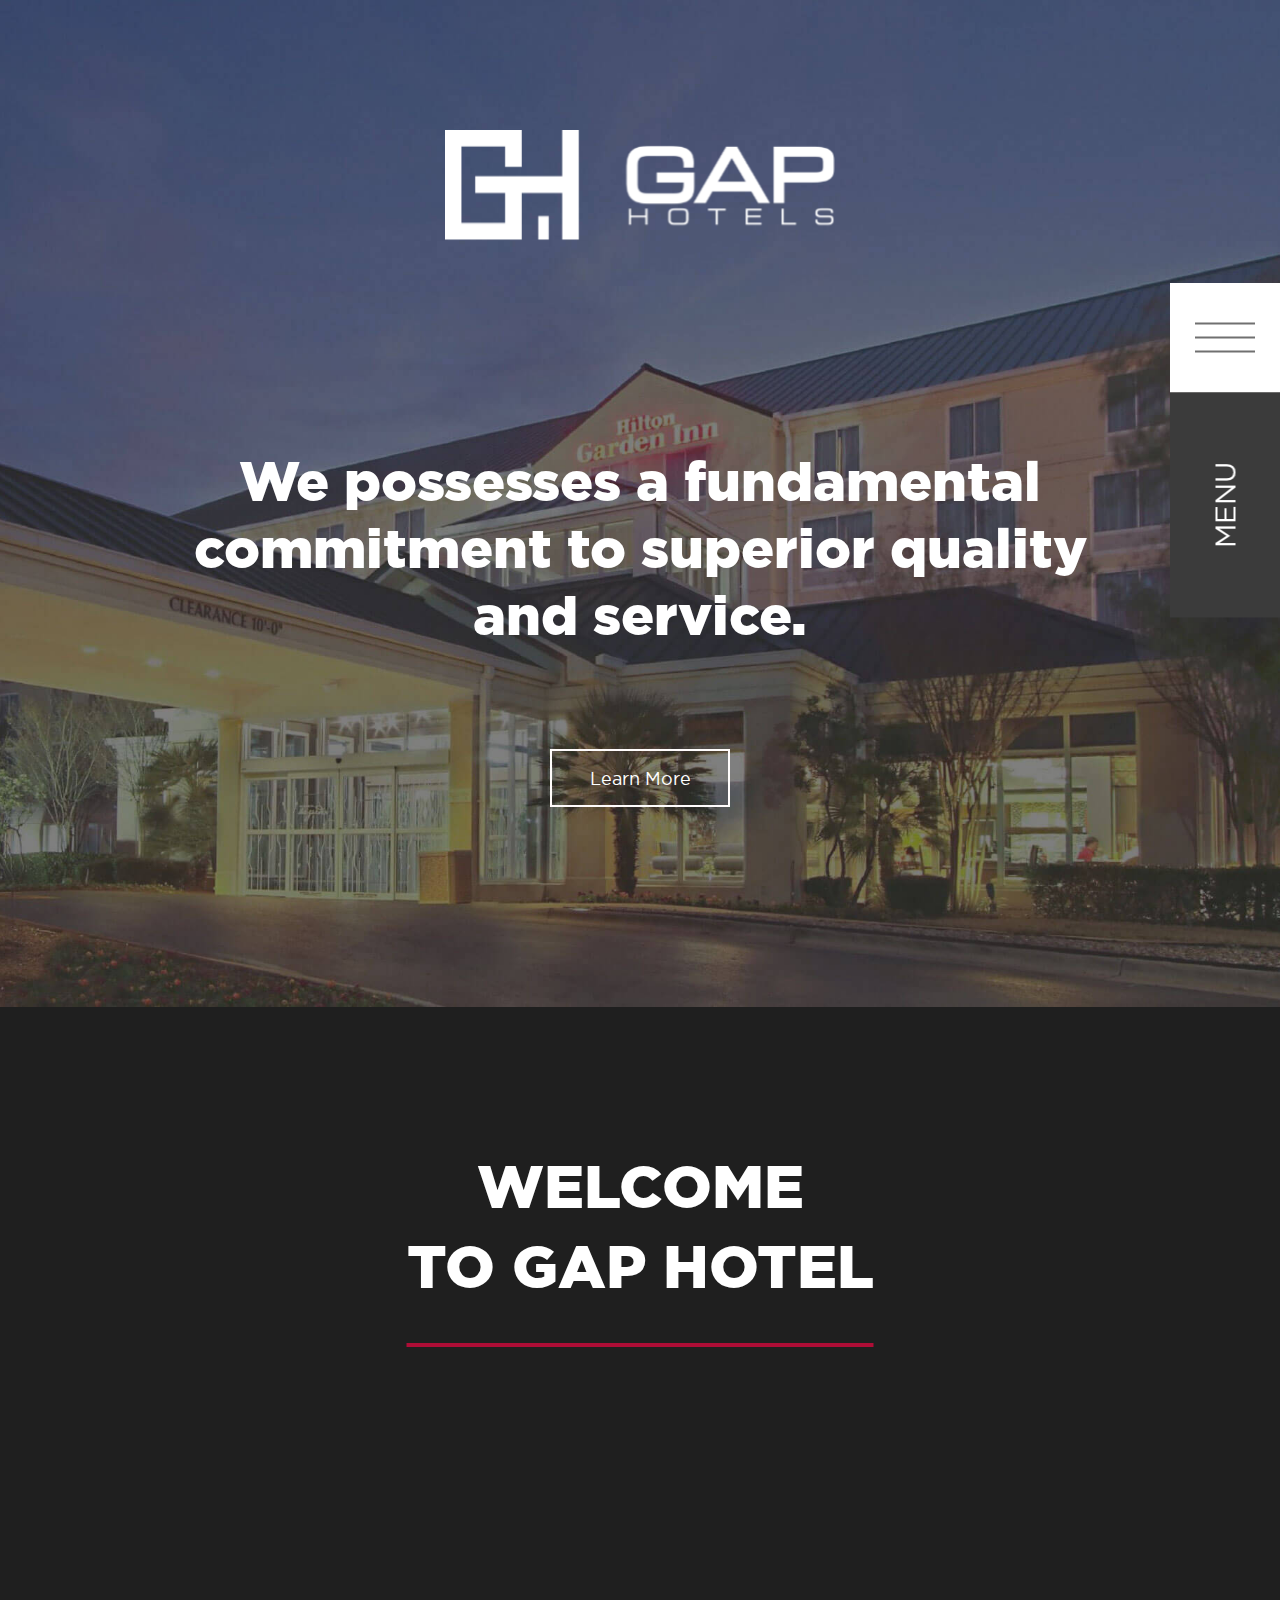
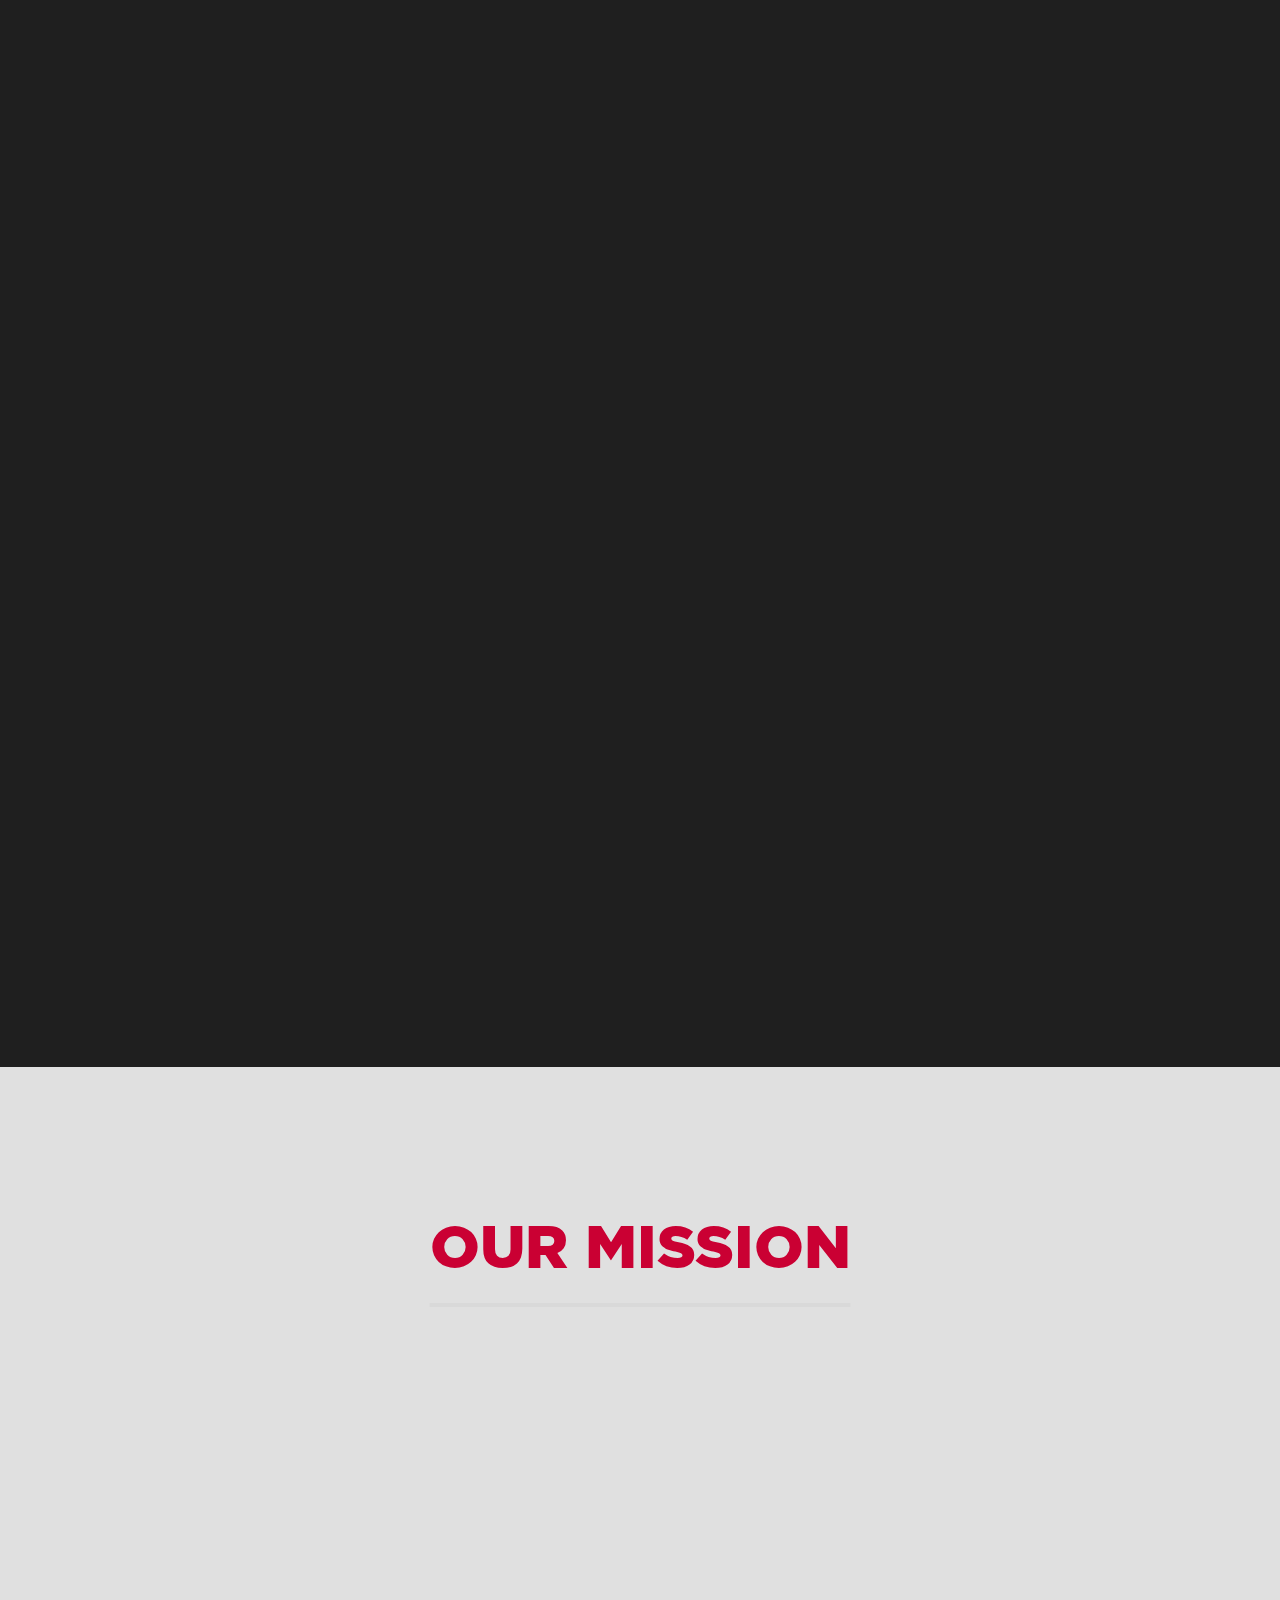
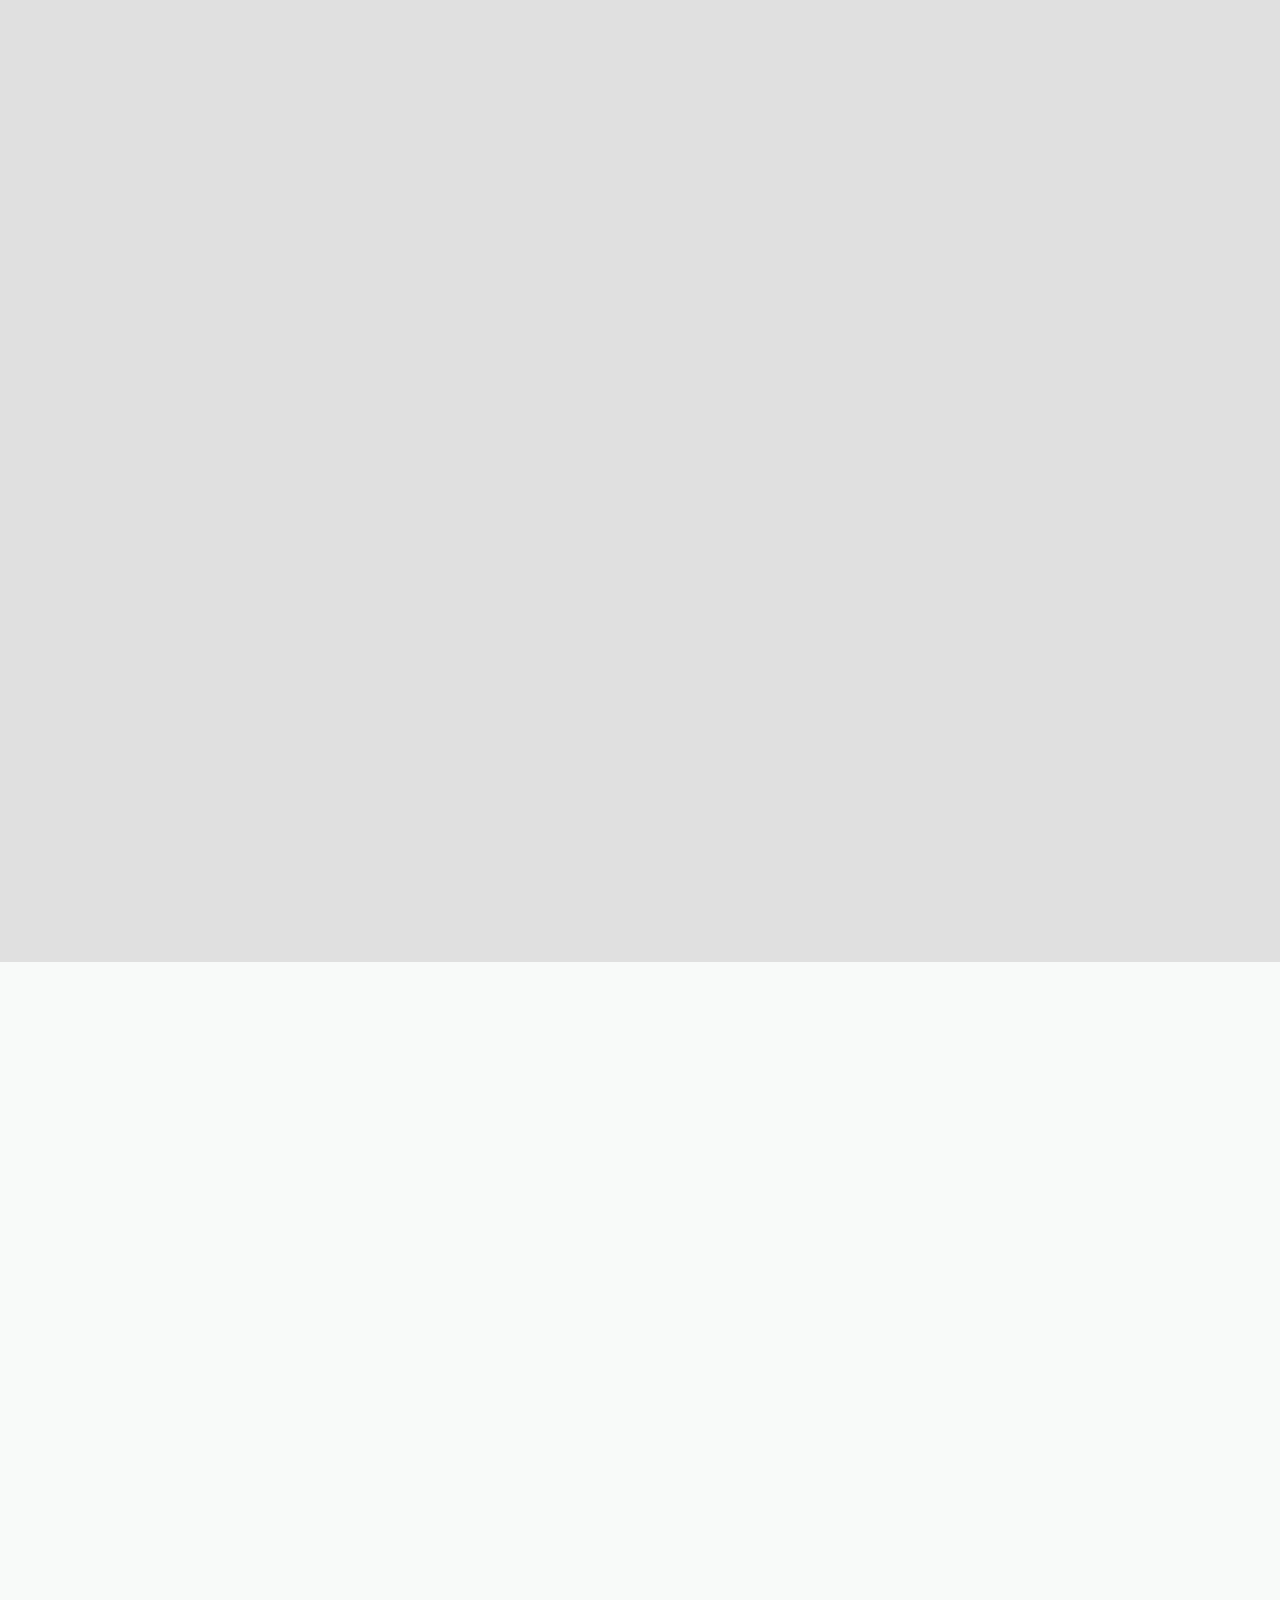
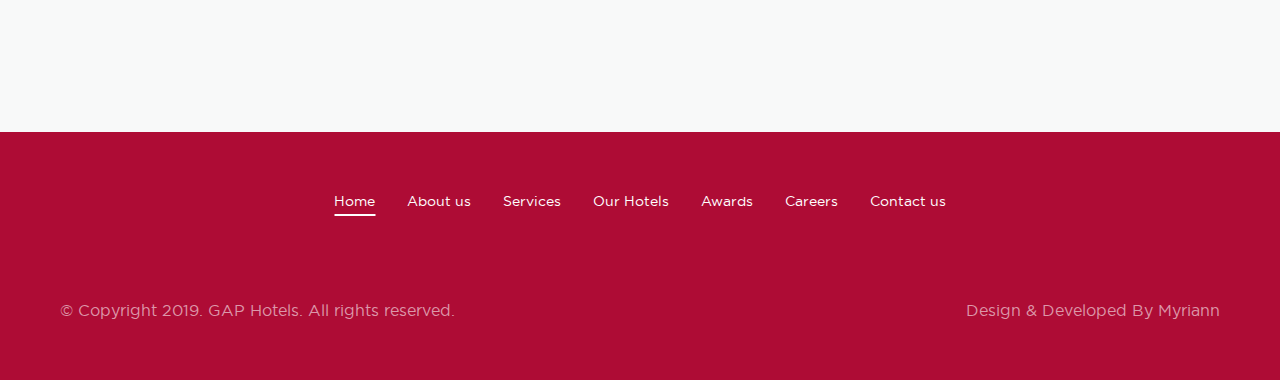
<file: index.html>
<!DOCTYPE html>
<html lang="en">
	<head>
		<meta charset="UTF-8" />
		<meta
			name="viewport"
			content="width=device-width, initial-scale=1.0, maximum-scale=1.0, user-scalable=no"
		/>
		<title>Gap</title>
		<link rel="stylesheet" href="css/base.css" />
		<link rel="stylesheet" href="css/global.css" />
		<link rel="stylesheet" href="css/responsive.css" />
	</head>
	<body>
		<div class="menuContainer">
			<div class="menuContainer__left">
				<ul class="topNav">
					<li><a class="active" href="index.html">Home</a></li>
					<li><a href="about-us.html">About us</a></li>
					<li><a href="services.html">Services</a></li>
					<li><a href="our-hotels.html">Our Hotels</a></li>
					<li><a href="awards.html">Awards</a></li>
					<li><a href="careers.html">Careers</a></li>
					<li><a href="contact-us.html">Contact us</a></li>
				</ul>
			</div>
			<div class="menuContainer__right">
				<div class="menuBtn__top">
					<span></span>
					<span></span>
					<span></span>
				</div>
				<div class="menuBtn__bottom">
					<span>MENU</span>
				</div>
			</div>
		</div>
		<section class="homeBanner">
			<div class="homeBanner__inner">
				<h1 class="logo">
					<a href="index.html"><img src="./images/logo@2x.png" alt=""/></a>
				</h1>
				<h2>We possesses a fundamental commitment to superior quality and service.</h2>
				<p><a href="about-us.html" class="btnLearnMore">Learn More</a></p>
			</div>
		</section>
		<section class="welcomeSection">
			<div class="wrapper">
				<h2>
					<span>Welcome<br />
					to Gap Hotel</span>
				</h2>
				<div class="welcomeCont">
					<div class="welcomeLeft" data-aos="fade-right">
						<div class="welcomeLeft__imgCont">
							<img src="./images/welcome.jpg" alt="" />
						</div>
					</div>
					<div class="welcomeRight" data-aos="fade-left">
						<p>
							<span class="bigText">At</span> Gap Management, it is our pleasure and duty to
							provide our guests, clients and associates with the highest form of quality in
							lodging, management, training and products. Because Gap Management is committed
							to providing our guests with genuine hospitality service that exceeds our
							guest’s expectations, our guests keep coming back thanks to our friendly
							associates and efficient service. We believe in reinvesting in our properties so
							at each of our hotels you can expect well-maintained and nicely-appointed
							amenities and facilities. Gap Management is a hotel management and development
							company that provides total integration of management and development. Our
							philosophy is based on diversity of markets, investors, products and
							associates.We currently own and operate numerous hotels in Louisiana and Texas.
						</p>
					</div>
				</div>
			</div>
		</section>
		<section class="ourMission">
			<div class="wrapper">
				<h2><span>OUR MISSION</span></h2>
				<div class="ourMissionCont">
					<div class="ourMissionCont__left" data-aos="fade-left">
						<p>
							<span class="bigText">Our</span> mission is to be a leader in the market by
							providing our guests with exceptional service, motivating, educating and
							rewarding our team members resulting in exceptional financial results. We at Gap
							Management will develop, own and manage outstanding hotels primarily in the
							South region, focusing on a commitment to exceptional value for its investors
							while upholding the Gap reputation, pride, ethics and tradition.
						</p>
					</div>
					<div class="ourMissionCont__right" data-aos="fade-right">
						<div class="ourMissionCont__right--img">
							<img src="./images/ourMission.png" alt="" />
						</div>
					</div>
				</div>
			</div>
		</section>
		<section class="bottomSection">
			<div class="wrapper">
				<div class="bottomSection__inner">
					<span data-aos="fade-right"><img src="./images/footer-img1.jpg" alt=""/></span>
					<span data-aos="zoom-in-up"><img src="./images/footer-img2.jpg" alt=""/></span>
					<span data-aos="fade-left"><img src="./images/footer-img3.jpg" alt=""/></span>
				</div>
			</div>
		</section>
		<div class="footer">
			<ul class="fooNav">
				<li><a class="active" href="index.html">Home</a></li>
				<li><a href="about-us.html">About us</a></li>
				<li><a href="services.html">Services</a></li>
				<li><a href="our-hotels.html">Our Hotels</a></li>
				<li><a href="awards.html">Awards</a></li>
				<li><a href="careers.html">Careers</a></li>
				<li><a href="contact-us.html">Contact us</a></li>
			</ul>
			<div class="footerBar">
				<p>© Copyright 2019. GAP Hotels. All rights reserved.</p>
				<p>
					Design & Developed By <a href="http://myriann.com/" target="_blank">Myriann</a>
				</p>
			</div>
		</div>
		<script src="https://ajax.googleapis.com/ajax/libs/jquery/3.4.1/jquery.min.js"></script>
		<script src="js/common.js"></script>
		<script src="js/aos.js"></script>
		<script>
			function detectmob() {
				if (
					navigator.userAgent.match(/Android/i) ||
					navigator.userAgent.match(/webOS/i) ||
					navigator.userAgent.match(/iPhone/i) ||
					navigator.userAgent.match(/iPad/i) ||
					navigator.userAgent.match(/iPod/i) ||
					navigator.userAgent.match(/BlackBerry/i) ||
					navigator.userAgent.match(/Windows Phone/i)
				) {
					return true;
				} else {
					return false;
				}
			}
			if (!detectmob()) {
				AOS.init({
					offset: 150
				});
			}
			if (!detectmob()) {
				document.write('<link rel="stylesheet" href="css/aos.css" />');
			}
		</script>
	</body>
</html>
</file>
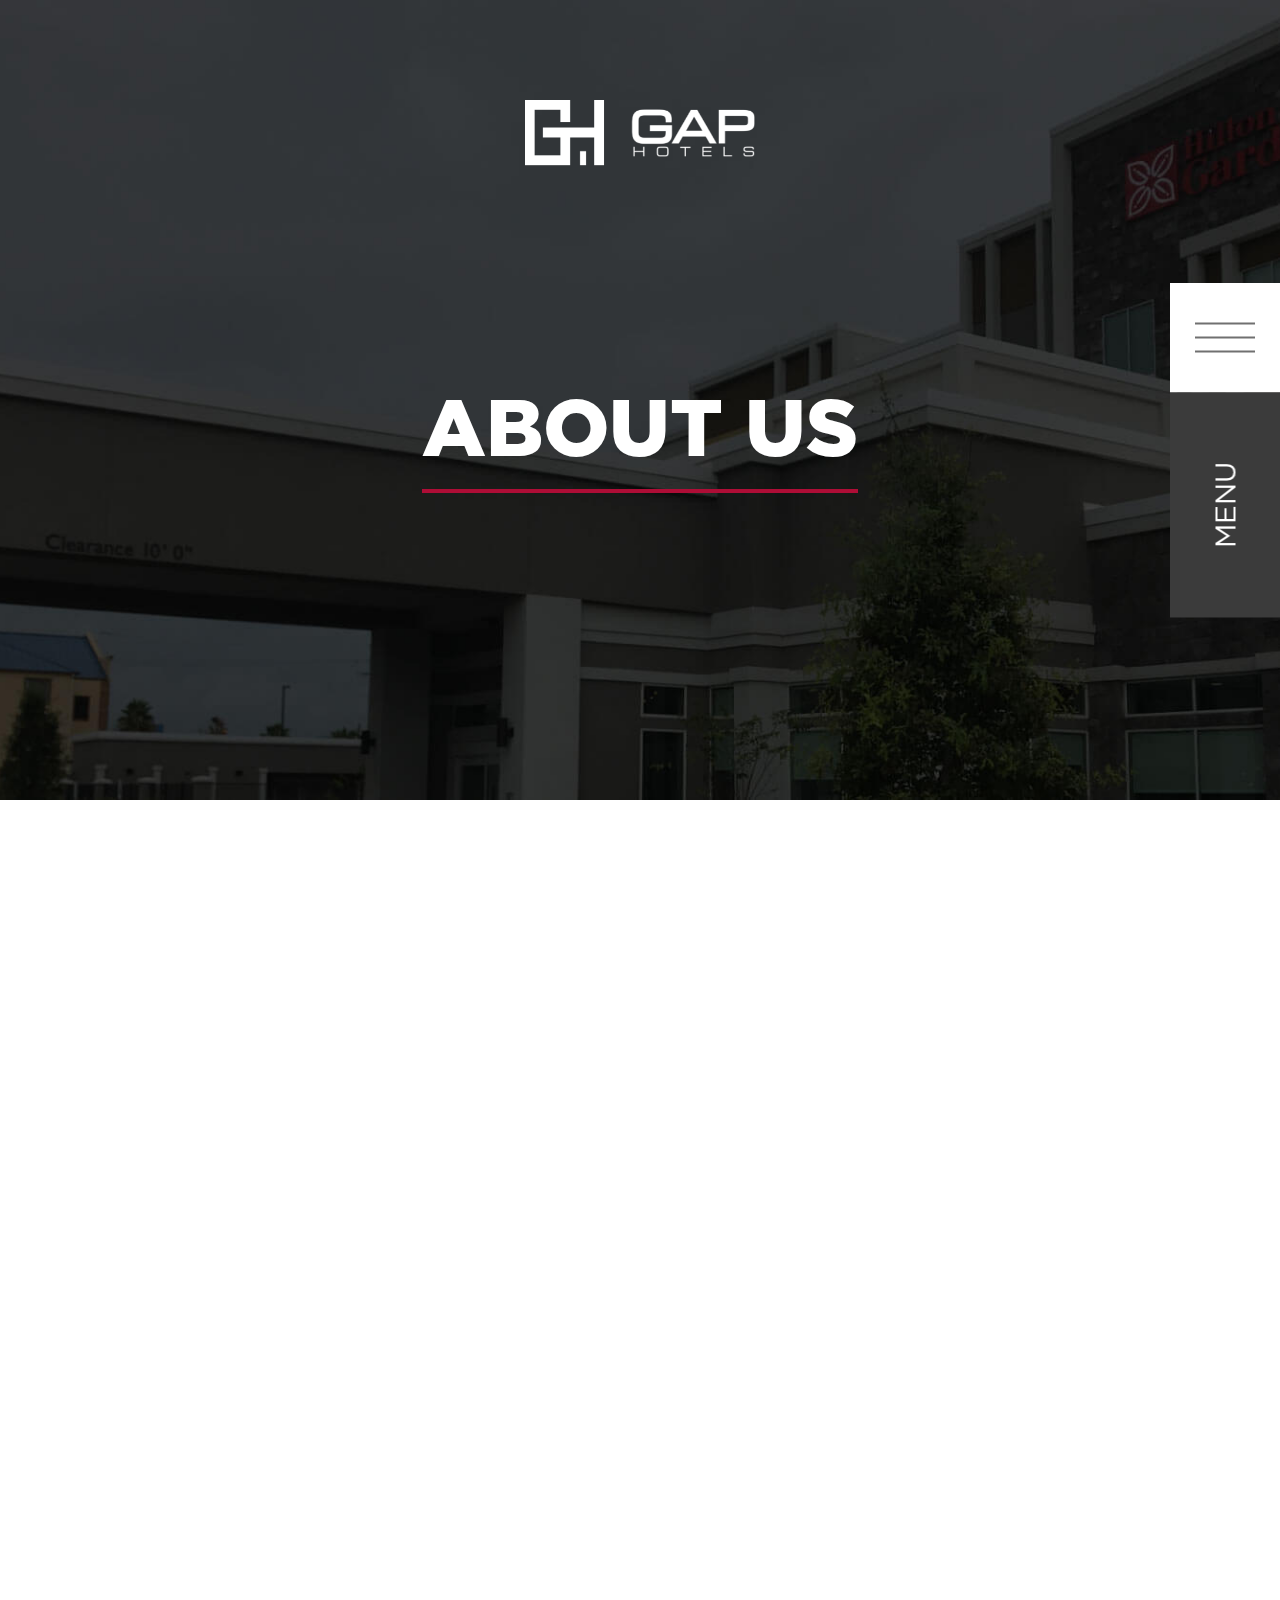
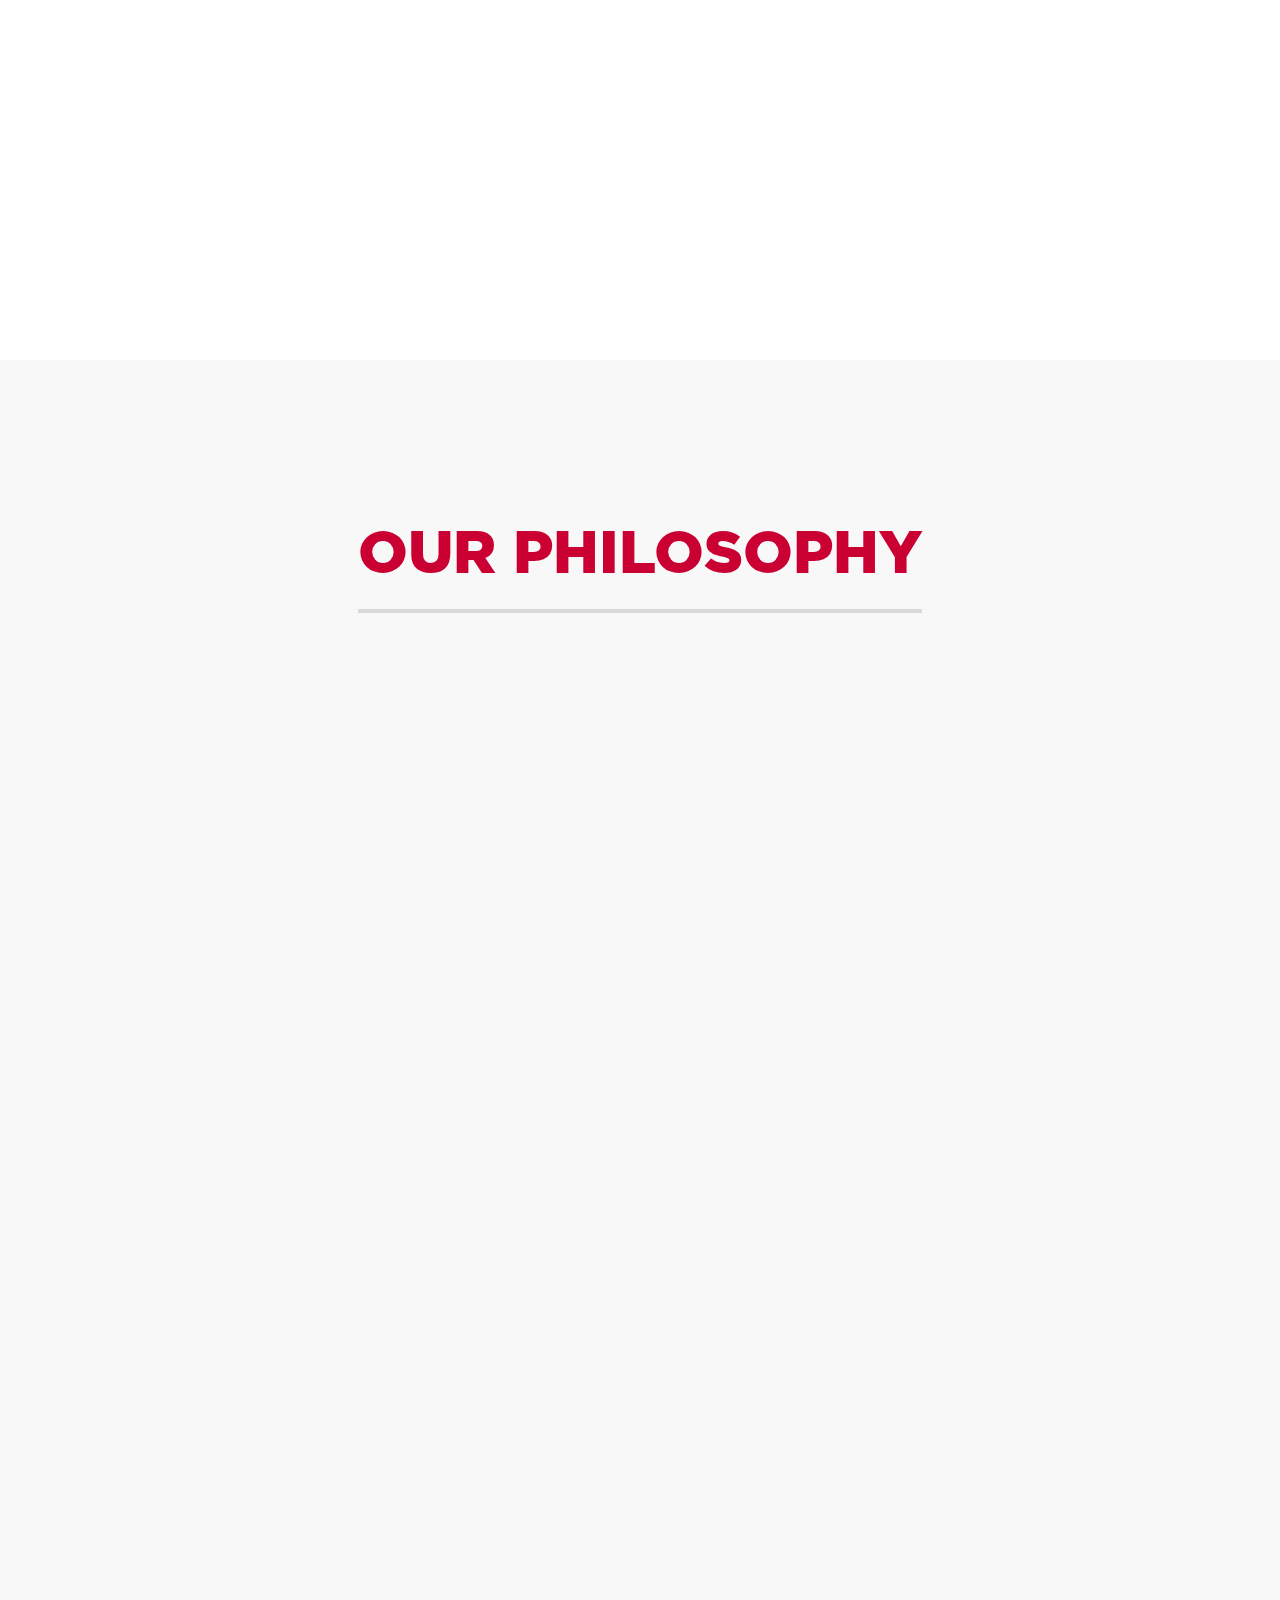
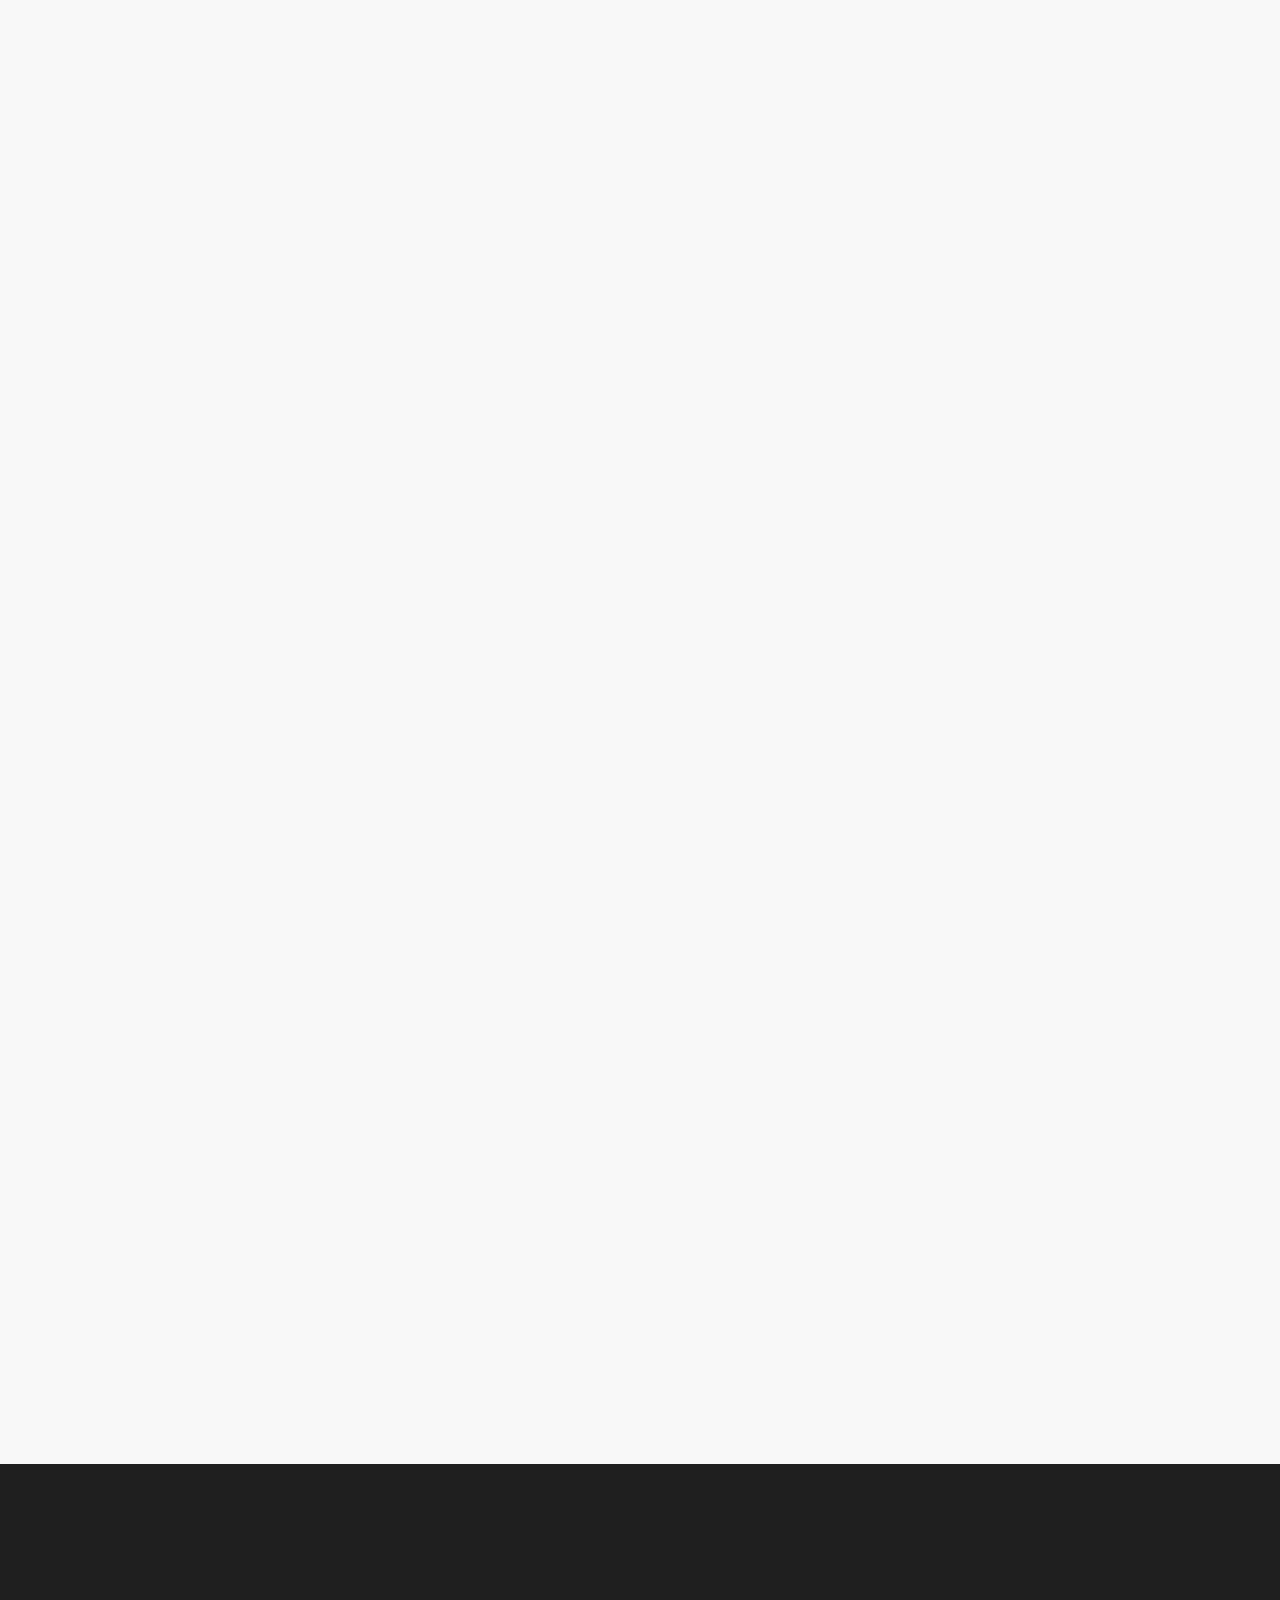
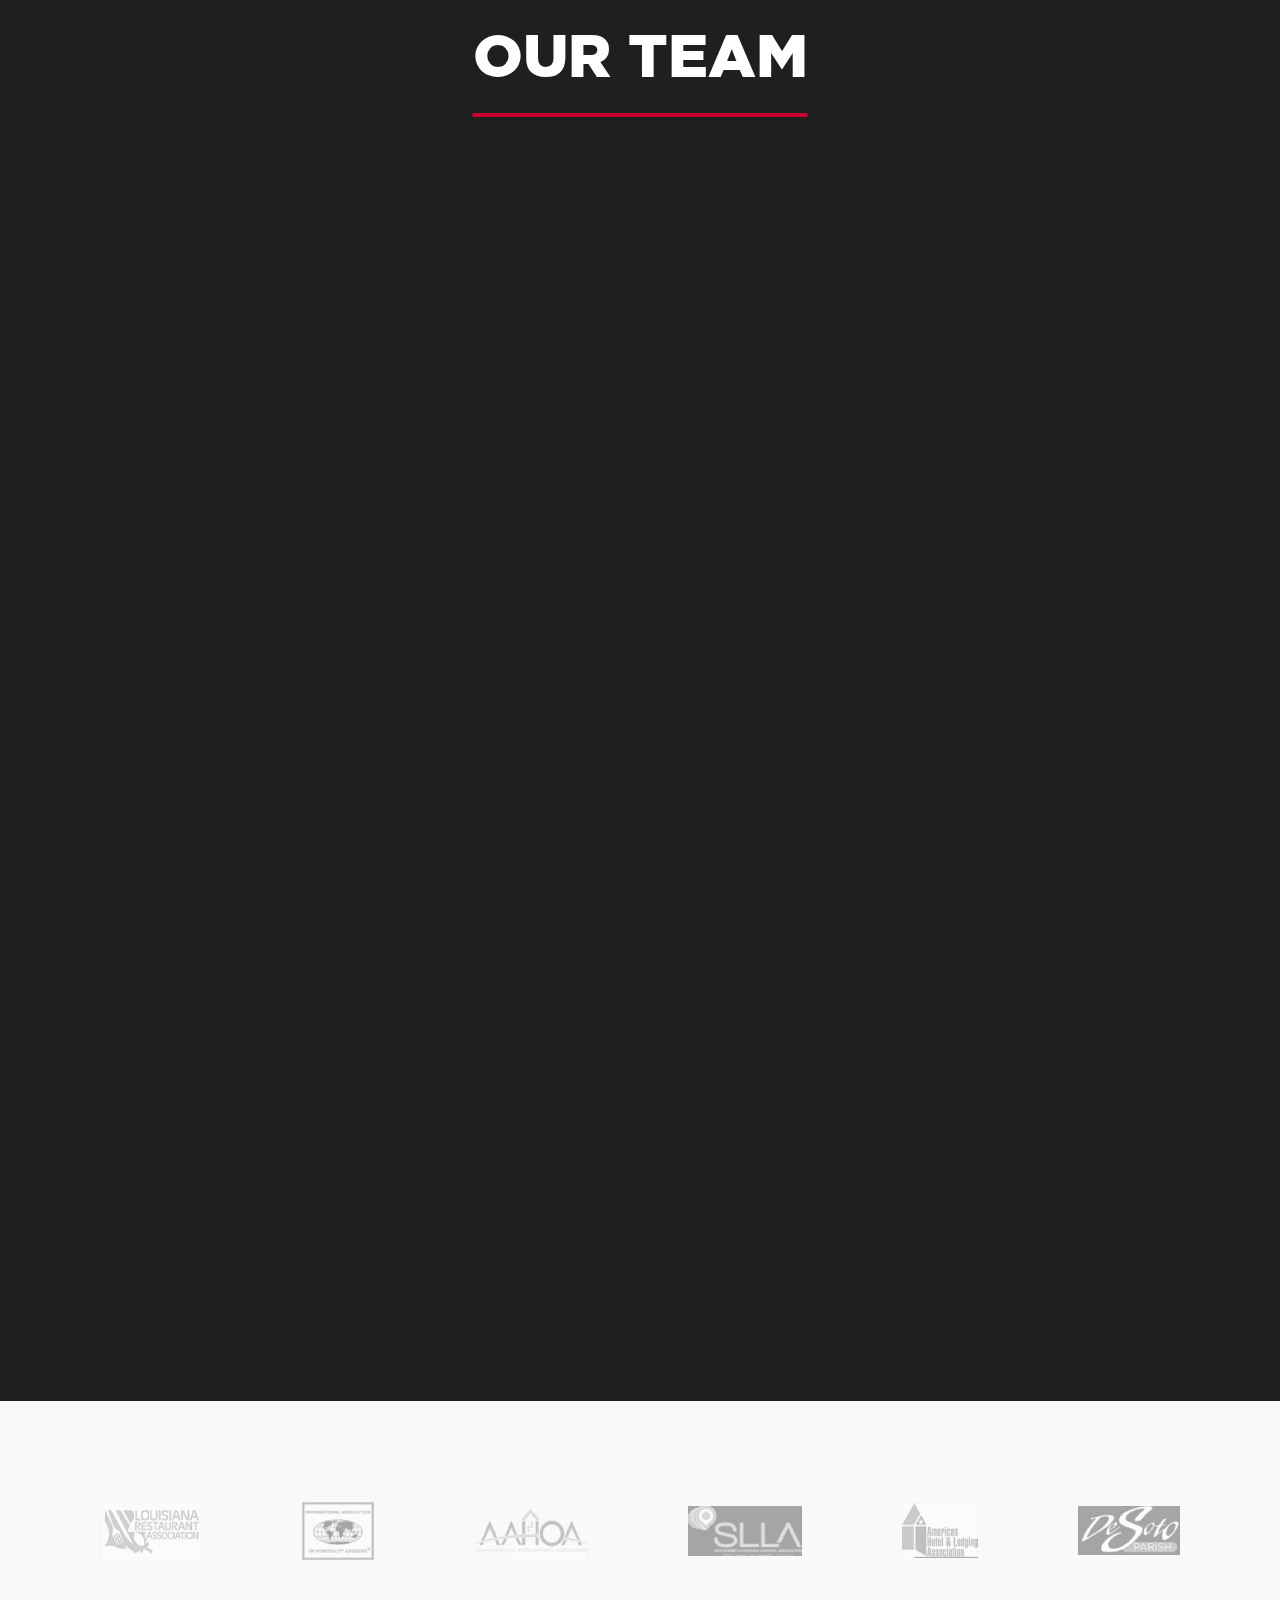
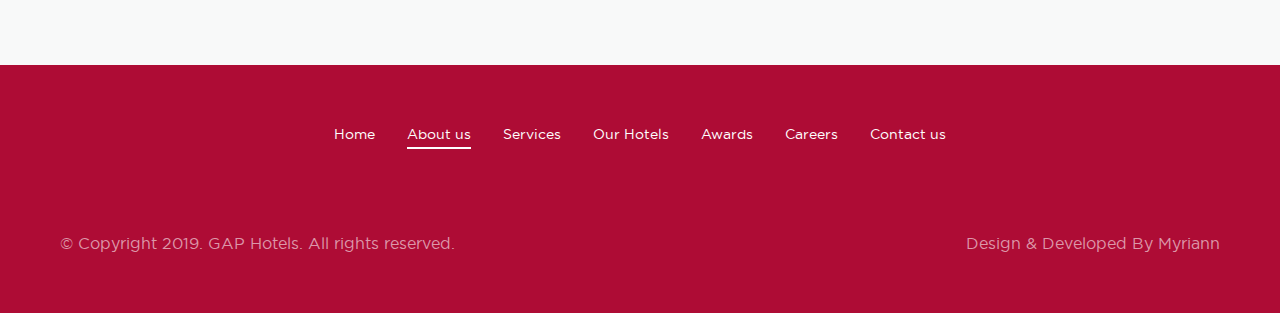
<file: about-us.html>
<!DOCTYPE html>
<html lang="en">
	<head>
		<meta charset="UTF-8" />
		<meta
			name="viewport"
			content="width=device-width, initial-scale=1.0, maximum-scale=1.0, user-scalable=no"
		/>
		<title>Gap</title>
		<link rel="stylesheet" href="css/base.css" />
		<link rel="stylesheet" href="css/global.css" />
		<link rel="stylesheet" href="css/responsive.css" />
	</head>
	<body>
        <div class="menuContainer">
			<div class="menuContainer__left">
				<ul class="topNav">
					<li><a href="index.html">Home</a></li>
					<li><a class="active" href="about-us.html">About us</a></li>
					<li><a href="services.html">Services</a></li>
					<li><a href="our-hotels.html">Our Hotels</a></li>
					<li><a href="awards.html">Awards</a></li>
					<li><a href="careers.html">Careers</a></li>
					<li><a href="contact-us.html">Contact us</a></li>
				</ul>
			</div>
			<div class="menuContainer__right">
				<div class="menuBtn__top">
					<span></span>
					<span></span>
					<span></span>
				</div>
				<div class="menuBtn__bottom">
					<span>MENU</span>
				</div>
			</div>
		</div>
		<header class="headerBanner aboutBanner">
			<div class="headerBanner__inner">
				<h1 class="innerLogo">
					<a href="index.html"><img src="./images/logo@2x.png" alt=""/></a>
				</h1>
				<h2><span>About Us</span></h2>
			</div>
		</header>
		<section class="aboutSection">
			<div class="wrapper">
				<div class="aboutCont">
					<div class="aboutContLeft" data-aos="fade-right">
						<div class="aboutContLeft__imgCont">
							<img src="./images/about-banner.jpg" alt="" />
						</div>
					</div>
					<div class="aboutContRight" data-aos="fade-left">
						<p>
							<span class="bigText">GAP</span> Hotels, a hotel development and management
							company headquartered in Lafayette, Louisiana, possesses a fundamental
							commitment to superior quality and service. To achieve this level of excellence,
							our management team consistently creates an atmosphere in which we live up to
							our motto; we aspire to provide guests with comfortable accommodations, familiar
							surroundings and gracious hospitality. Gap Hotels owns and co-invests in hotel
							real estate, and is an independent, third-party operator of hotels.currently own
							and operate numerous hotels in Louisiana and Texas.
						</p>
					</div>
				</div>
			</div>
		</section>
		<section class="philosophy">
			<div class="wrapper">
                <h2><span>Our Philosophy</span></h2>
                <div class="philosofyRow reverse">
                    <div class="philosofyRow__content" data-aos="fade-up">
                        <h3>People</h3>
                        <p>Our success depends upon our people. We will hire the right people, train them properly, and utilize all resources available to ensure we monitor their success and growth. We will encourage our people, provide them with the tools and resources to be successful, and always communicate strengths and shortcomings. Training cannot be sacrificed and must always be on the minds of our leaders.</p>
                    </div>
                    <div class="philosofyRow__img alignRight" data-aos="fade-left">
                        <img src="./images/people-icon@2x.png" alt="">
                    </div>
                </div>
                <div class="philosofyRow">
                    <div class="philosofyRow__img" data-aos="fade-right">
                        <img src="./images/process-icon@2x.png" alt="">
                    </div>
                    <div class="philosofyRow__content alignRight" data-aos="fade-up">
                        <h3>Process</h3>
                        <p>We will ensure that we are constantly doing things as efficiently and effectively as possible. Checklists are a key to ensuring team members know what the process is. All of the valuable reports we provide should assist our leaders in knowing when a process may need to be changed or enhanced to ensure the best possible experience for our guests.</p>
                    </div>
                </div>
                <div class="philosofyRow reverse">
                    <div class="philosofyRow__content" data-aos="fade-up">
                        <h3>Inspect the expectation</h3>
                        <p>We will ensure we are walking our properties, inspecting our properties, and holding folks accountable. Through the audit process we must ensure our team members know where improvements are to be made and provide the proper training to accomplish those tasks.</p>
                    </div>
                    <div class="philosofyRow__img alignRight" data-aos="fade-left">
                        <img src="./images/expectation-icon@2x.png" alt="">
                    </div>
                </div>
                <div class="philosofyRow">
                    <div class="philosofyRow__img" data-aos="fade-right">
                        <img src="./images/communication-icon@2x.png" alt="">
                    </div>
                    <div class="philosofyRow__content alignRight" data-aos="fade-up">
                        <h3>Communication</h3>
                        <p>We will communicate in an open and honest environment, we will communicate frequently at all levels. It is imperative that after the communication takes place we follow up to ensure that everything was understood and change the communication process if there are misunderstandings.</p>
                    </div>
                </div>
                <div class="philosofyRow reverse">
                    <div class="philosofyRow__content" data-aos="fade-up">
                        <h3>Consistency and Balance</h3>
                        <p>By implementing the first four Objectives we anticipate that the fifth objective, our ultimate goal, will be achieved. By creating consistency there will be fewer surprises allowing our leaders to focus on all the faucets of our business. By achieving professional balance we want our team members to enjoy personal balance.</p>
                    </div>
                    <div class="philosofyRow__img alignRight" data-aos="fade-left">
                        <img src="./images/consistency-icon@2x.png" alt="">
                    </div>
                </div>
            </div>
        </section>
        <section class="ourTeam">
            <div class="wrapper">
                <h2><span>Our Team</span></h2>
                <div class="teamRow">
                    <div class="teamCol" data-aos="fade-right">
                        <div class="teamCol__box"></div>
                        <h4><a href="#">GARY PATEL</a></h4>
                        <h5>Founder/President/Chief Executive Officer</h5>
                    </div>
                    <div class="teamCol" data-aos="fade-up">
                        <div class="teamCol__box"></div>
                        <h4><a href="#">JESSICA CHEVALLIER</a></h4>
                        <h5>Vice President of Accounting and Human Resources</h5>
                    </div>
                    <div class="teamCol" data-aos="fade-left">
                        <div class="teamCol__box"></div>
                        <h4><a href="#">LENA PATEL</a></h4>
                        <h5>Senior Vice President of Pre-Openings /Accounts Payable/Partner</h5>
                    </div>
                </div>
                <div class="teamRow">
                    <div class="teamCol" data-aos="fade-right">
                        <div class="teamCol__box"></div>
                        <h4><a href="#">GARY PATEL</a></h4>
                        <h5>Founder/President/Chief Executive Officer</h5>
                    </div>
                    <div class="teamCol" data-aos="fade-up">
                        <div class="teamCol__box"></div>
                        <h4><a href="#">JESSICA CHEVALLIER</a></h4>
                        <h5>Vice President of Accounting and Human Resources</h5>
                    </div>
                    <div class="teamCol" data-aos="fade-left">
                        <div class="teamCol__box"></div>
                        <h4><a href="#">LENA PATEL</a></h4>
                        <h5>Senior Vice President of Pre-Openings /Accounts Payable/Partner</h5>
                    </div>
                </div>
            </div>
        </section>
        <section class="partnerLogo">
            <div class="wrapper">
                <ul>
                    <li><img src="./images/logo1@2x.png" alt=""></li>
                    <li><img src="./images/logo2@2x.png" alt=""></li>
                    <li><img src="./images/logo3@2x.png" alt=""></li>
                    <li><img src="./images/logo4@2x.png" alt=""></li>
                    <li><img src="./images/logo5@2x.png" alt=""></li>
                    <li><img src="./images/logo6@2x.png" alt=""></li>
                </ul>
            </div>
        </section>
		<div class="footer">
			<ul class="fooNav">
				<li><a href="index.html">Home</a></li>
				<li><a class="active" href="about-us.html">About us</a></li>
				<li><a href="services.html">Services</a></li>
				<li><a href="our-hotels.html">Our Hotels</a></li>
				<li><a href="awards.html">Awards</a></li>
				<li><a href="careers.html">Careers</a></li>
				<li><a href="contact-us.html">Contact us</a></li>
			</ul>
			<div class="footerBar">
				<p>© Copyright 2019. GAP Hotels. All rights reserved.</p>
				<p>Design & Developed By <a href="http://myriann.com/" target="_blank">Myriann</a></p>
			</div>
        </div>
        <script src="https://ajax.googleapis.com/ajax/libs/jquery/3.4.1/jquery.min.js"></script>
        <script src="js/common.js"></script>
        <script src="js/aos.js"></script>
		<script>
			function detectmob() {
				if (
					navigator.userAgent.match(/Android/i) ||
					navigator.userAgent.match(/webOS/i) ||
					navigator.userAgent.match(/iPhone/i) ||
					navigator.userAgent.match(/iPad/i) ||
					navigator.userAgent.match(/iPod/i) ||
					navigator.userAgent.match(/BlackBerry/i) ||
					navigator.userAgent.match(/Windows Phone/i)
				) {
					return true;
				} else {
					return false;
				}
			}
			if (!detectmob()) {
				AOS.init({
					offset: 150
				});
			}
			if (!detectmob()) {
				document.write('<link rel="stylesheet" href="css/aos.css" />');
			}
		</script>
	</body>
</html>
</file>
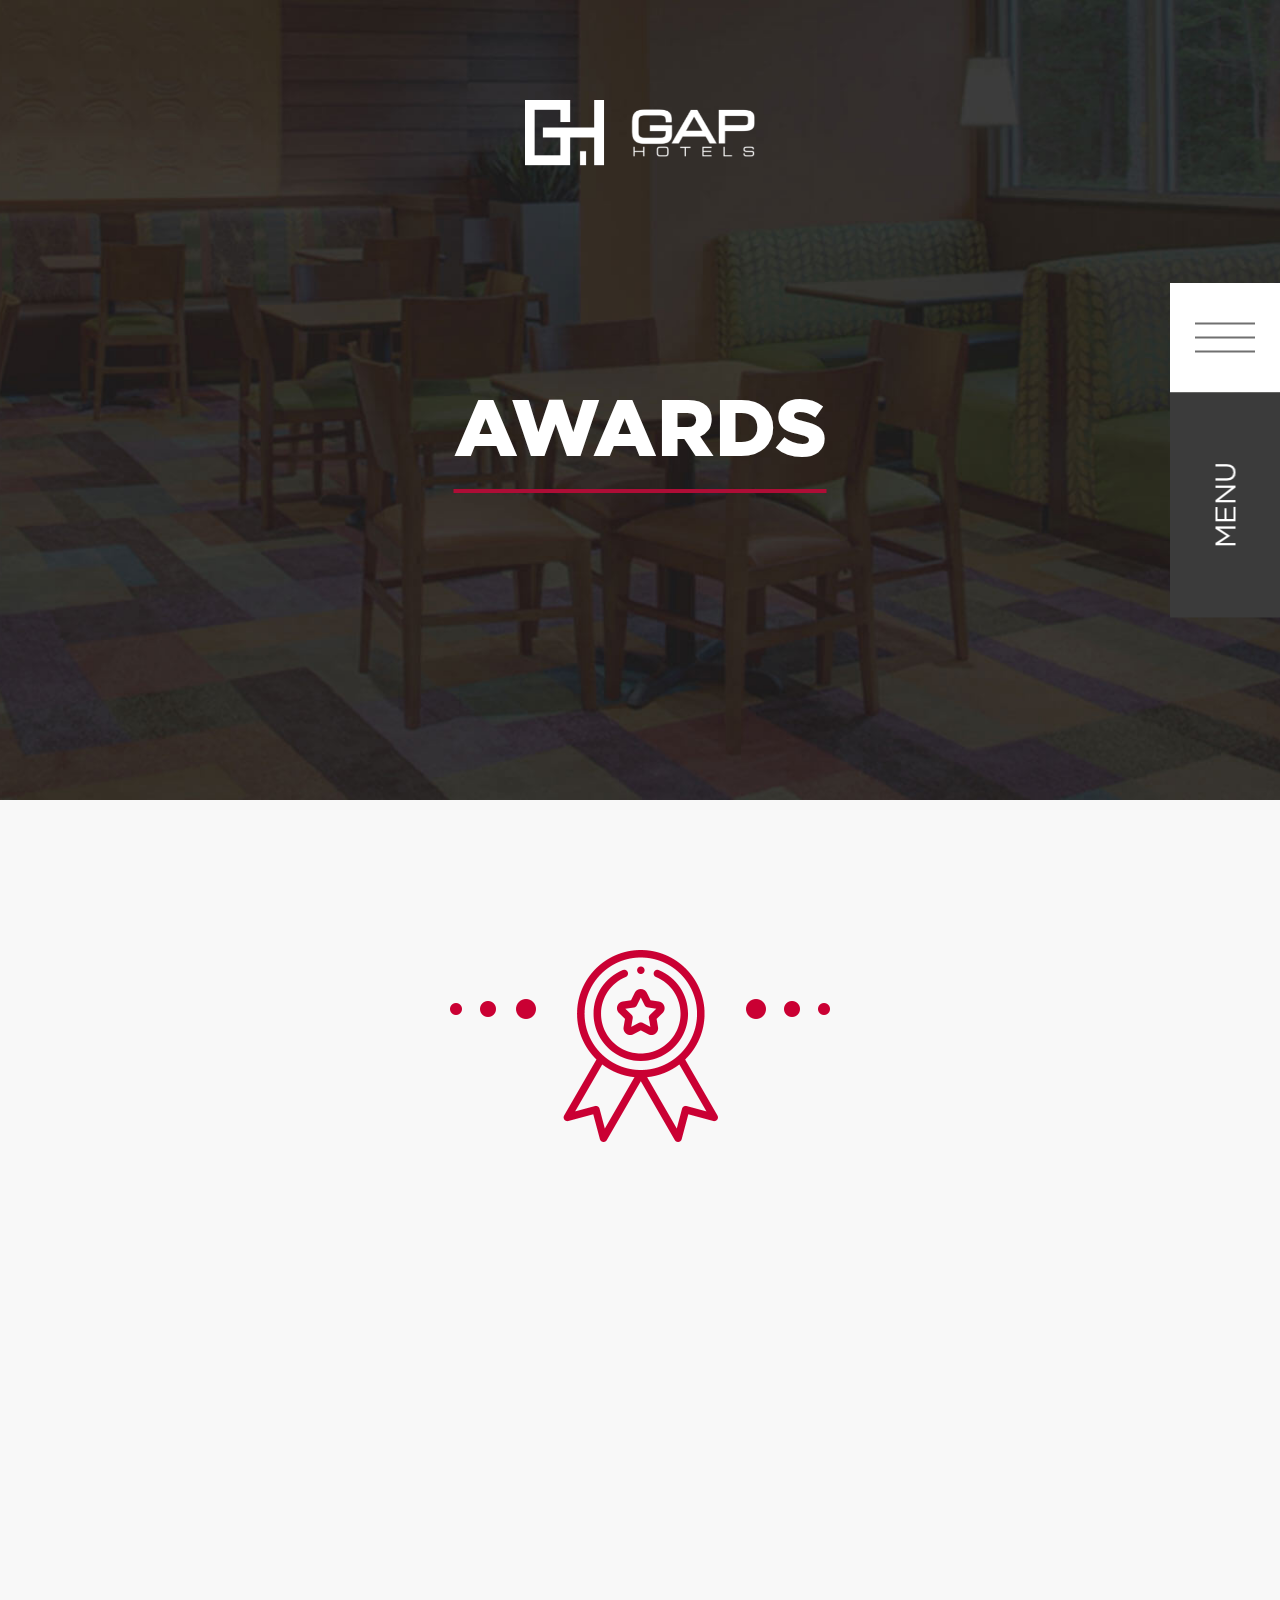
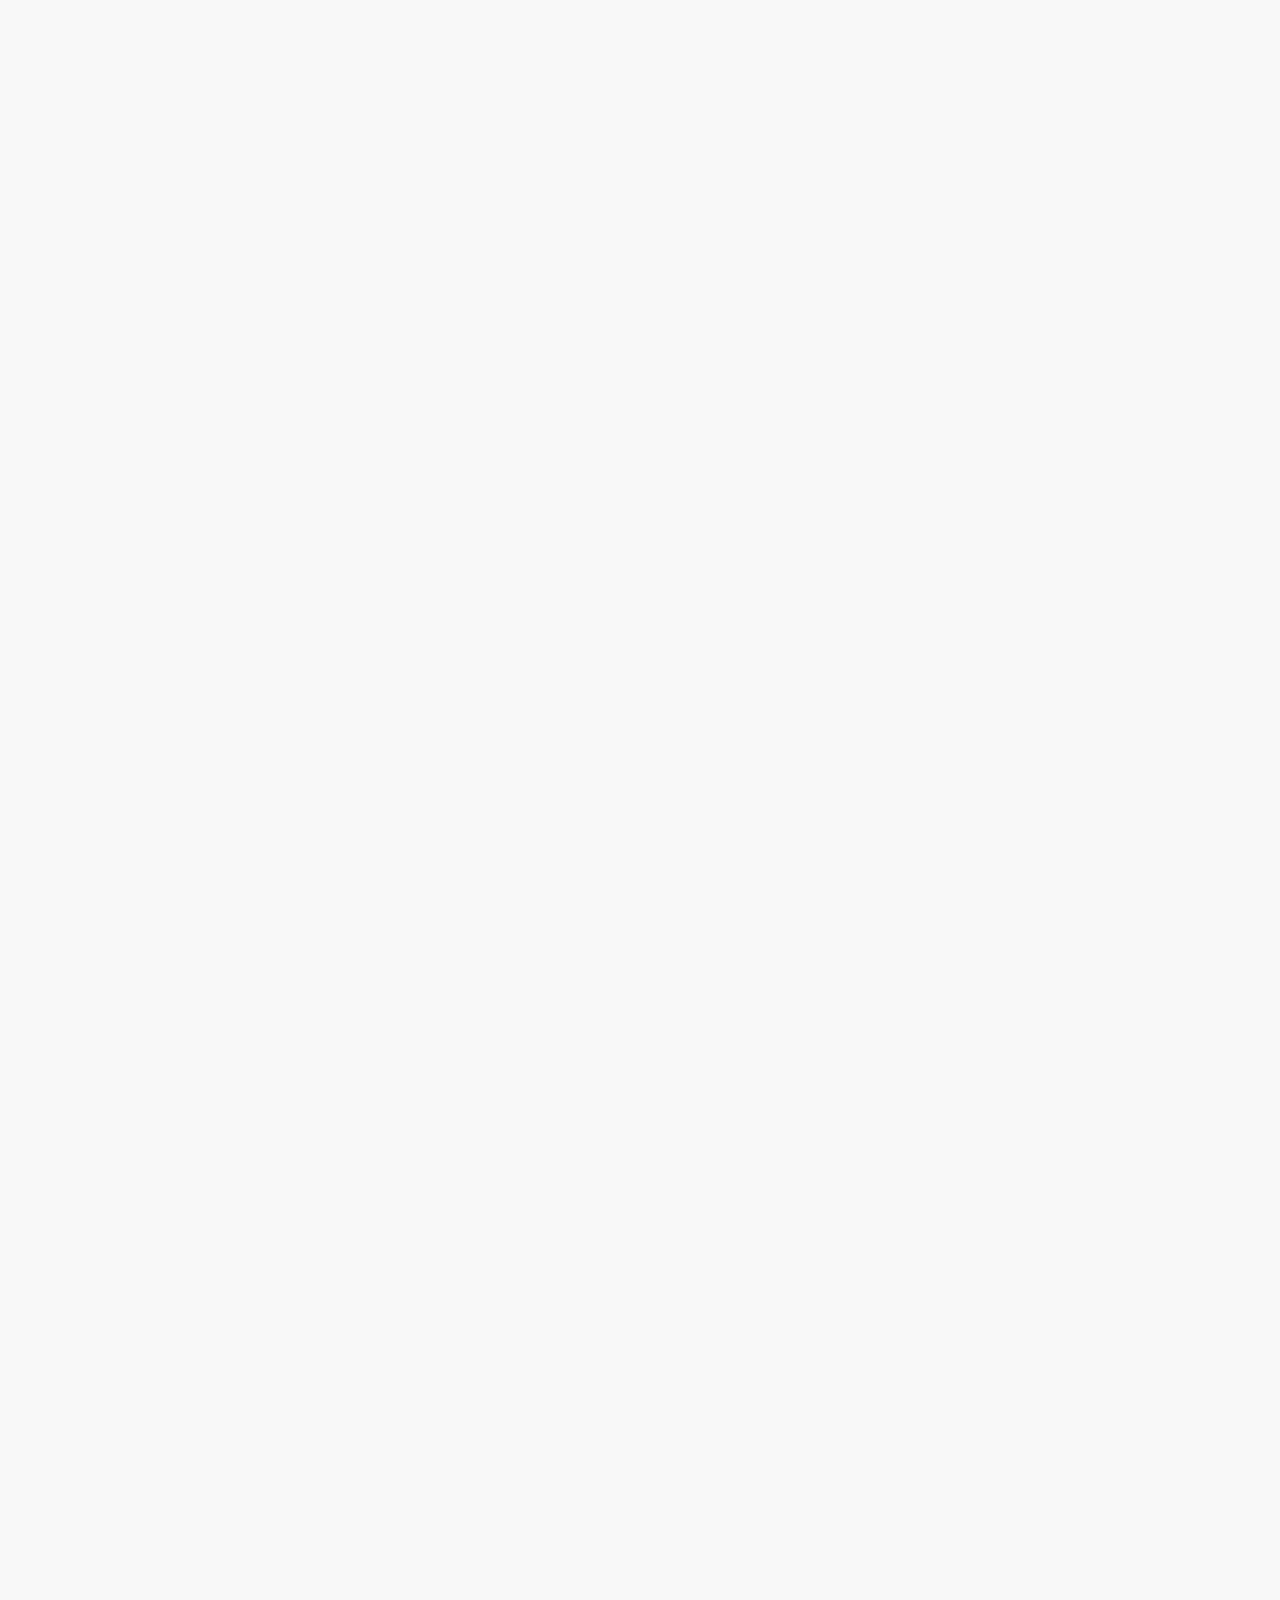
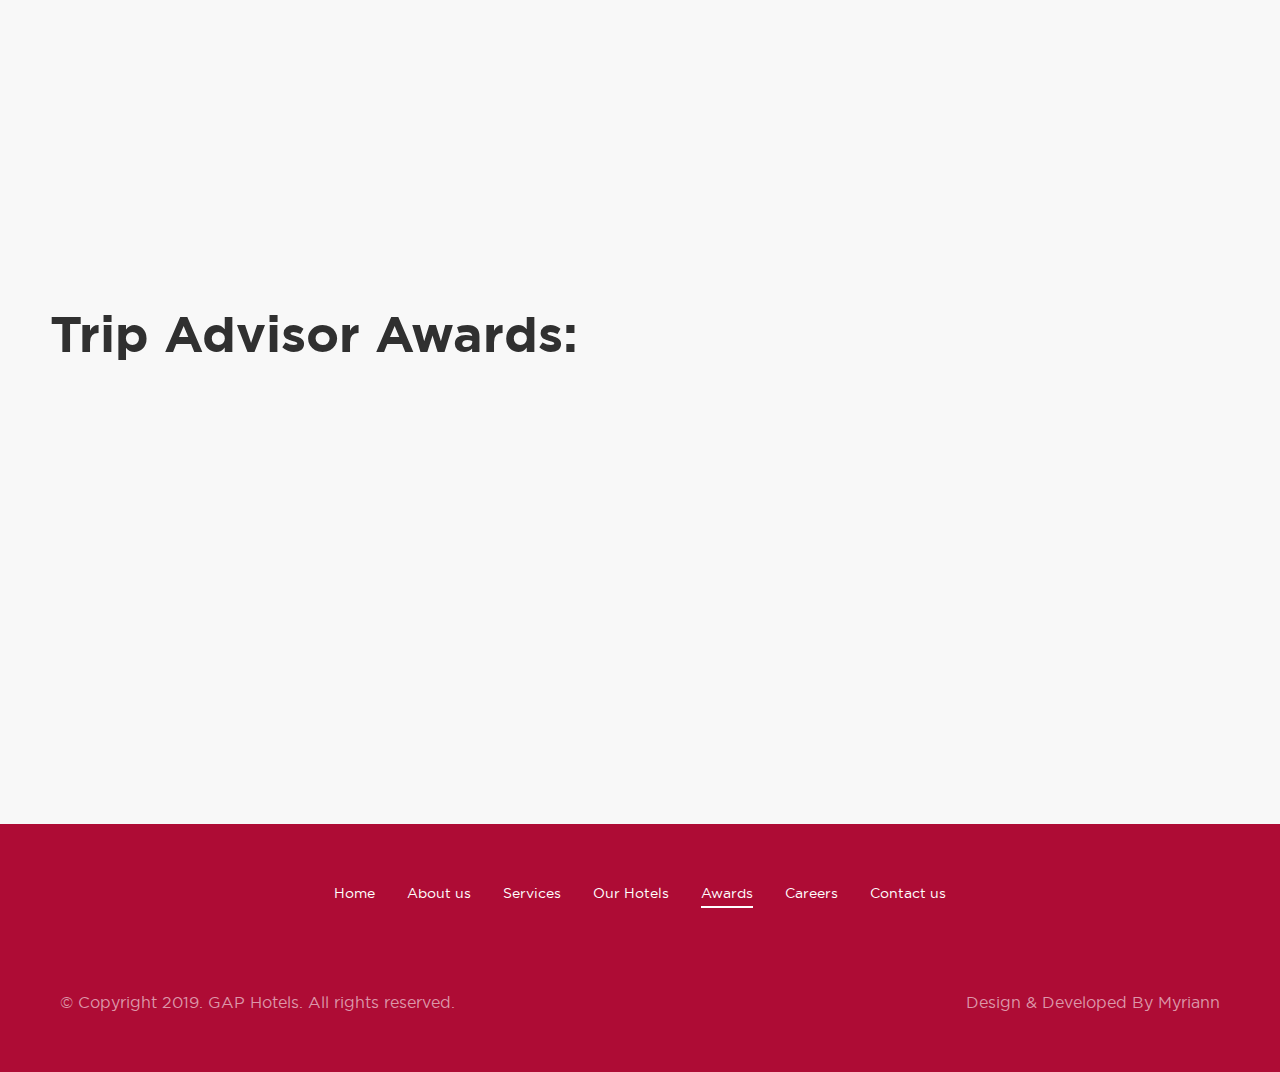
<file: awards.html>
<!DOCTYPE html>
<html lang="en">
	<head>
		<meta charset="UTF-8" />
		<meta
			name="viewport"
			content="width=device-width, initial-scale=1.0, maximum-scale=1.0, user-scalable=no"
		/>
		<title>Gap</title>
		<link rel="stylesheet" href="css/base.css" />
		<link rel="stylesheet" href="css/global.css" />
		<link rel="stylesheet" href="css/responsive.css" />
	</head>
	<body>
		<div class="menuContainer">
			<div class="menuContainer__left">
				<ul class="topNav">
					<li><a href="index.html">Home</a></li>
					<li><a href="about-us.html">About us</a></li>
					<li><a href="services.html">Services</a></li>
					<li><a href="our-hotels.html">Our Hotels</a></li>
					<li><a class="active" href="awards.html">Awards</a></li>
					<li><a href="careers.html">Careers</a></li>
					<li><a href="contact-us.html">Contact us</a></li>
				</ul>
			</div>
			<div class="menuContainer__right">
				<div class="menuBtn__top">
					<span></span>
					<span></span>
					<span></span>
				</div>
				<div class="menuBtn__bottom">
					<span>MENU</span>
				</div>
			</div>
		</div>
		<header class="headerBanner awardsBanner">
			<div class="headerBanner__inner">
				<h1 class="innerLogo">
					<a href="index.html"><img src="./images/logo@2x.png" alt=""/></a>
				</h1>
				<h2><span>Awards</span></h2>
			</div>
		</header>
		<section class="awardContainer">
			<div class="wrapper">
				<h2><img src="./images/award-icon@2x.png" alt="" /></h2>
				<div class="awardRow">
					<div class="awardCol" data-aos="fade-up">
						<h5>2014 Torchbearer- Candlewood Suites</h5>
						<p>
							Top 10 property nationally in Guest Satisfaction. Only award winner in Louisiana
						</p>
					</div>
					<div class="awardCol" data-aos="fade-up">
						<h5>2014 Gold Award- Comfort Inn & Suites</h5>
						<p>
							Top 10% property nationally in Guest Satisfaction. Only Comfort Inn in Louisiana
							to earn an award
						</p>
					</div>
				</div>
				<div class="awardRow">
					<div class="awardCol" data-aos="fade-up">
						<h5>2014 Top 50 Award for 1st Quarter- LaQuinta Inn & Suites</h5>
						<p>Top 50 nationally in Guest Satisfaction for 1st Quarter</p>
					</div>
					<div class="awardCol" data-aos="fade-up">
						<h5>2014 Operations Manager of the Year- Candlewood Suites</h5>
						<p>Top Ops Manager Nationally for Brand</p>
					</div>
				</div>
				<div class="awardRow">
					<div class="awardCol" data-aos="fade-up">
						<h5>2012 Quality Excellence Award- Candlewood Suites</h5>
						<p>Top 10% property nationally in Guest Satisfaction.</p>
					</div>
					<div class="awardCol" data-aos="fade-up">
						<h5>2012 Maintenance Engineer of the Year- Candlewood Suites</h5>
						<p>Top Maintenance Engineer Nationally for Brand</p>
					</div>
				</div>
				<div class="awardRow">
					<div class="awardCol" data-aos="fade-up">
						<h5>2010 Quality Excellence Award- Candlewood Suites</h5>
						<p>Top 10% property nationally in Guest Satisfaction.</p>
					</div>
					<div class="awardCol" data-aos="fade-up">
						<h5>2015 Platinum Award- Fairfield Inn & Suites</h5>
						<p>Top 5% Nationally in Guest Satisfaction.</p>
					</div>
				</div>
				<div class="awardRow">
					<div class="awardCol" data-aos="fade-up">
						<h5>2014 Platinum Award- Fairfield Inn & Suites</h5>
						<p>
							Top 5% property nationally in Guest Satisfaction. Only Fairfield Inn & Suites
							property in Louisiana to achieve this award in 2014.
						</p>
					</div>
					<div class="awardCol" data-aos="fade-up">
						<h5>2015 Regional Summit Meeting Highest OSAT Score- Candlewood Suites</h5>
						<p>Top Overall Satisfaction score regionally for the Candlewood Suites Brand</p>
					</div>
				</div>
				<div class="awardRow">
					<div class="awardCol" data-aos="fade-up">
						<h5>2015 Quality Excellence Award- Candlewood Suites</h5>
						<p>Top 10% property nationally in Guest Satisfaction.</p>
					</div>
					<div class="awardCol" data-aos="fade-up">
						<h5>2016 Silver Award- Fairfield Inn & Suites</h5>
						<p>Top 20% nationally in Guest Satisfaction.</p>
					</div>
				</div>
				<div class="awardRow">
					<div class="awardCol" data-aos="fade-up">
						<h5>2016 Pride of Super 8 Award</h5>
						<p>Top 8% Nationally on Balanced Scorecard</p>
					</div>
				</div>
				<h3>Trip Advisor Awards:</h3>
				<div class="awardRow">
					<div class="awardCol" data-aos="fade-up">
						<h5>2015 Quality Excellence Award- Candlewood Suites</h5>
						<p>Top 10% property nationally in Guest Satisfaction.</p>
					</div>
					<div class="awardCol" data-aos="fade-up">
						<h5>2016 Silver Award- Fairfield Inn & Suites</h5>
						<p>Top 20% nationally in Guest Satisfaction.</p>
					</div>
				</div>
			</div>
		</section>
		<div class="footer">
			<ul class="fooNav">
				<li><a href="index.html">Home</a></li>
				<li><a href="about-us.html">About us</a></li>
				<li><a href="services.html">Services</a></li>
				<li><a href="our-hotels.html">Our Hotels</a></li>
				<li><a class="active" href="awards.html">Awards</a></li>
				<li><a href="careers.html">Careers</a></li>
				<li><a href="contact-us.html">Contact us</a></li>
			</ul>
			<div class="footerBar">
				<p>© Copyright 2019. GAP Hotels. All rights reserved.</p>
				<p>
					Design & Developed By <a href="http://myriann.com/" target="_blank">Myriann</a>
				</p>
			</div>
		</div>
		<script src="https://ajax.googleapis.com/ajax/libs/jquery/3.4.1/jquery.min.js"></script>
		<script src="js/common.js"></script>
		<script src="js/aos.js"></script>
		<script>
			function detectmob() {
				if (
					navigator.userAgent.match(/Android/i) ||
					navigator.userAgent.match(/webOS/i) ||
					navigator.userAgent.match(/iPhone/i) ||
					navigator.userAgent.match(/iPad/i) ||
					navigator.userAgent.match(/iPod/i) ||
					navigator.userAgent.match(/BlackBerry/i) ||
					navigator.userAgent.match(/Windows Phone/i)
				) {
					return true;
				} else {
					return false;
				}
			}
			if (!detectmob()) {
				AOS.init({
					offset: 150
				});
			}
			if (!detectmob()) {
				document.write('<link rel="stylesheet" href="css/aos.css" />');
			}
		</script>
	</body>
</html>
</file>
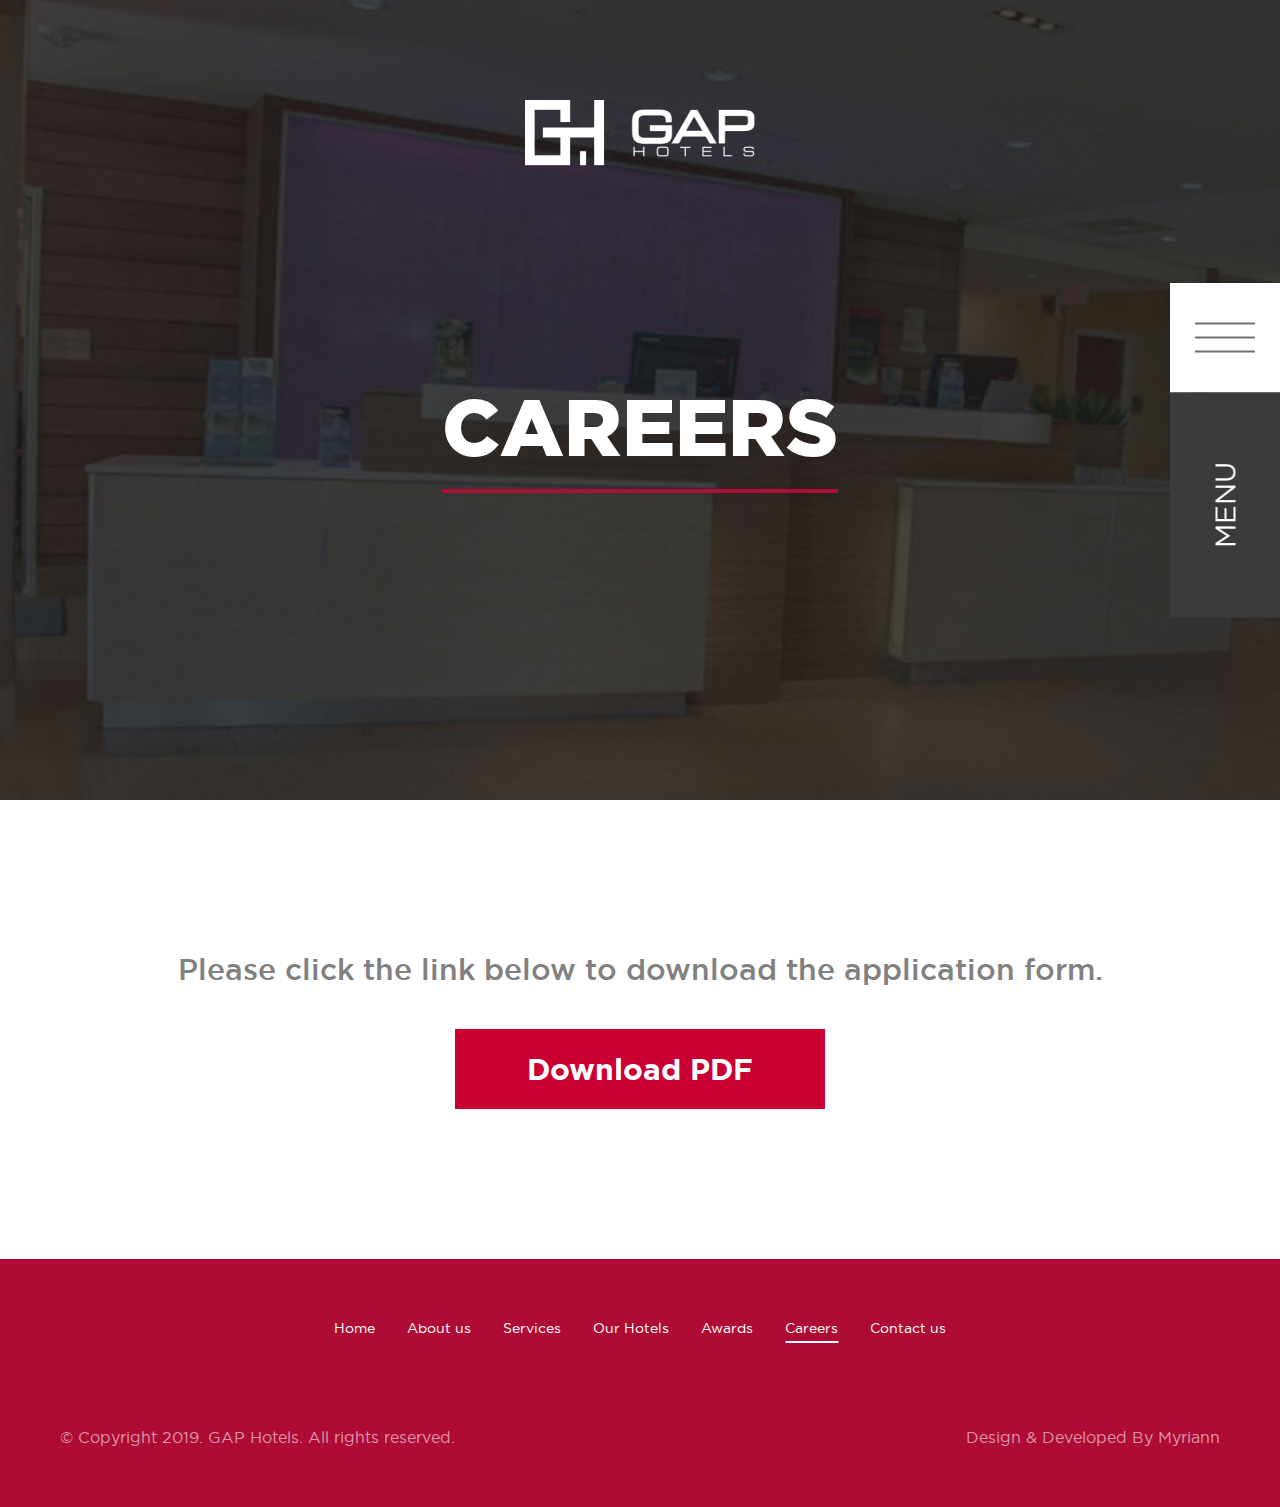
<file: careers.html>
<!DOCTYPE html>
<html lang="en">
	<head>
		<meta charset="UTF-8" />
		<meta
			name="viewport"
			content="width=device-width, initial-scale=1.0, maximum-scale=1.0, user-scalable=no"
		/>
		<title>Gap</title>
		<link rel="stylesheet" href="css/base.css" />
		<link rel="stylesheet" href="css/global.css" />
		<link rel="stylesheet" href="css/responsive.css" />
	</head>
	<body>
		<div class="menuContainer">
			<div class="menuContainer__left">
				<ul class="topNav">
					<li><a href="index.html">Home</a></li>
					<li><a href="about-us.html">About us</a></li>
					<li><a href="services.html">Services</a></li>
					<li><a href="our-hotels.html">Our Hotels</a></li>
					<li><a href="awards.html">Awards</a></li>
					<li><a class="active" href="careers.html">Careers</a></li>
					<li><a href="contact-us.html">Contact us</a></li>
				</ul>
			</div>
			<div class="menuContainer__right">
				<div class="menuBtn__top">
					<span></span>
					<span></span>
					<span></span>
				</div>
				<div class="menuBtn__bottom">
					<span>MENU</span>
				</div>
			</div>
		</div>
		<header class="headerBanner careersBanner">
			<div class="headerBanner__inner">
				<h1 class="innerLogo">
					<a href="index.html"><img src="./images/logo@2x.png" alt=""/></a>
				</h1>
				<h2><span>Careers</span></h2>
			</div>
		</header>
		<section class="careers">
            <div class="wrapper">
                <h2>Please click the link below to download the application form.</h2>
                <p><a href="#" class="btnDownload">Download PDF</a></p>
            </div>
        </section>
		<div class="footer">
			<ul class="fooNav">
				<li><a href="index.html">Home</a></li>
				<li><a href="about-us.html">About us</a></li>
				<li><a href="services.html">Services</a></li>
				<li><a href="our-hotels.html">Our Hotels</a></li>
				<li><a href="awards.html">Awards</a></li>
				<li><a class="active" href="careers.html">Careers</a></li>
				<li><a href="contact-us.html">Contact us</a></li>
			</ul>
			<div class="footerBar">
				<p>© Copyright 2019. GAP Hotels. All rights reserved.</p>
				<p>Design & Developed By <a href="http://myriann.com/" target="_blank">Myriann</a></p>
			</div>
		</div>
		<script src="https://ajax.googleapis.com/ajax/libs/jquery/3.4.1/jquery.min.js"></script>
		<script src="js/common.js"></script>
	</body>
</html>
</file>
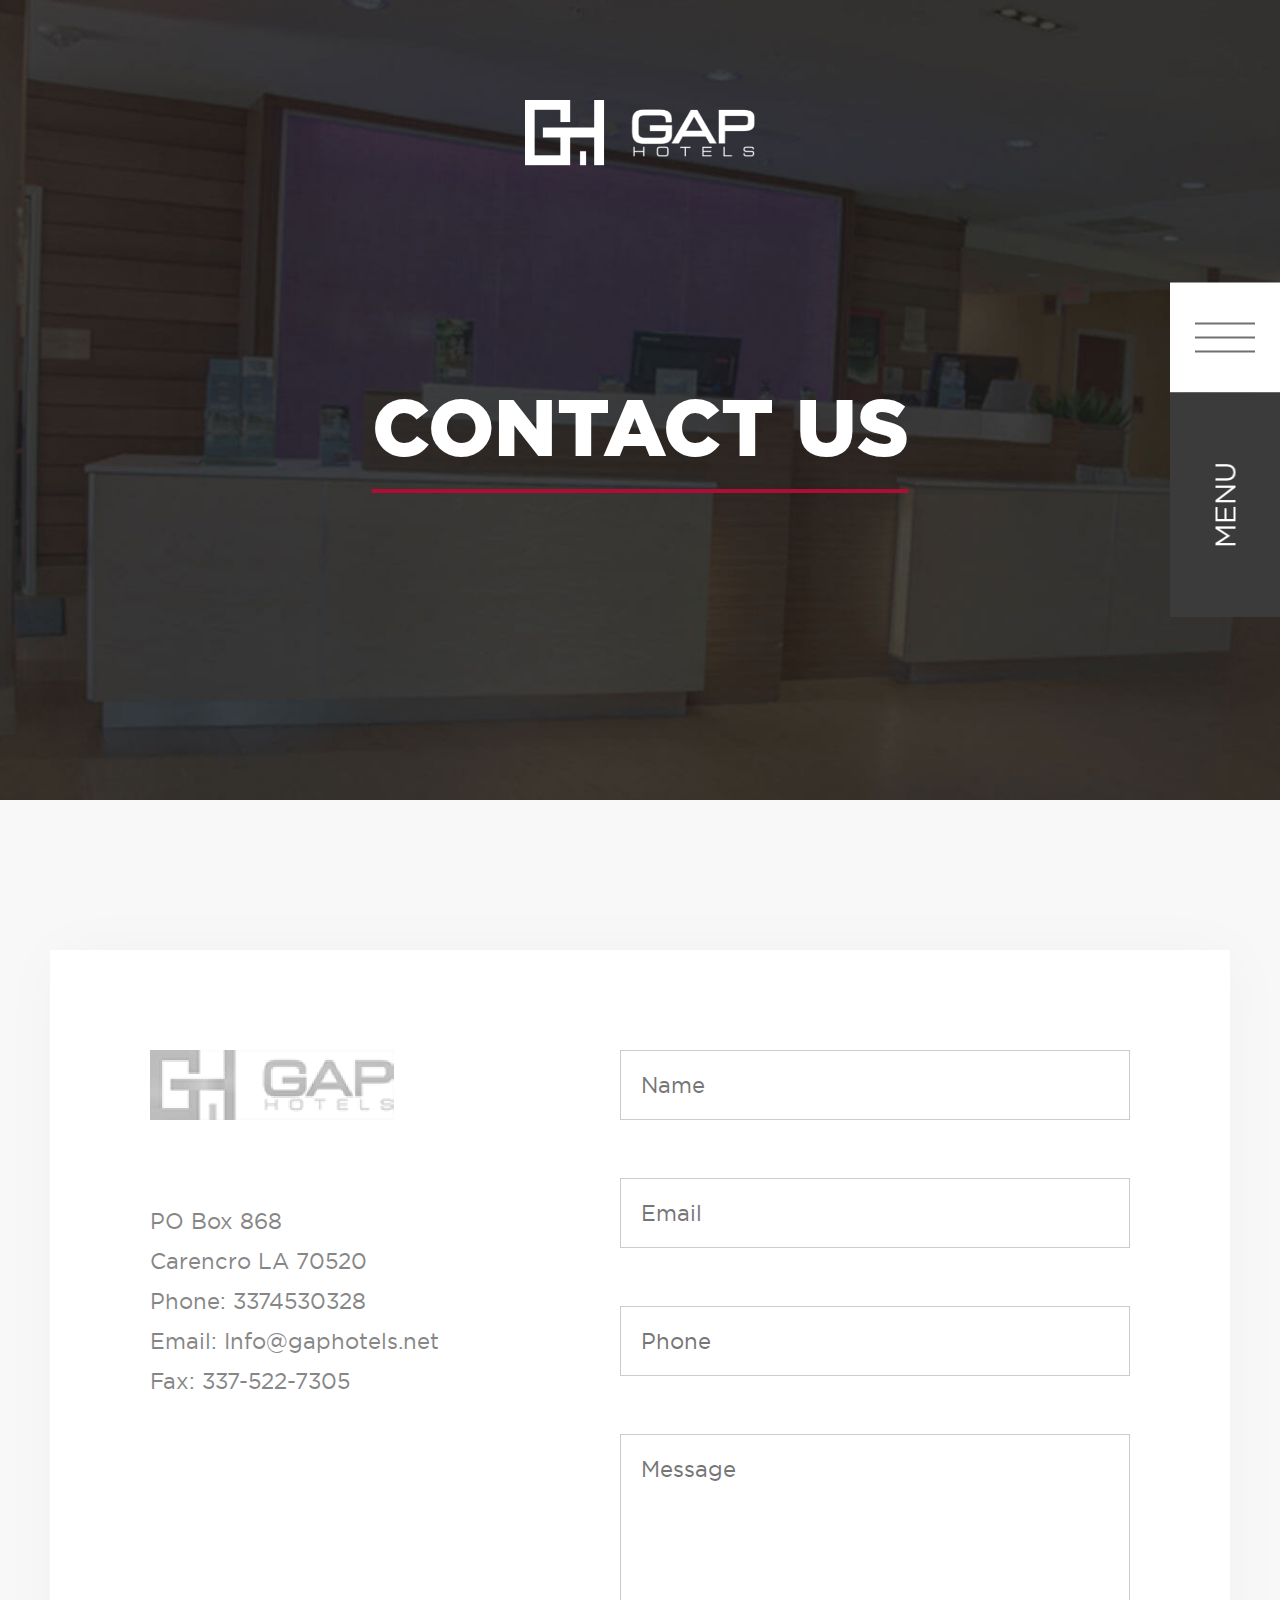
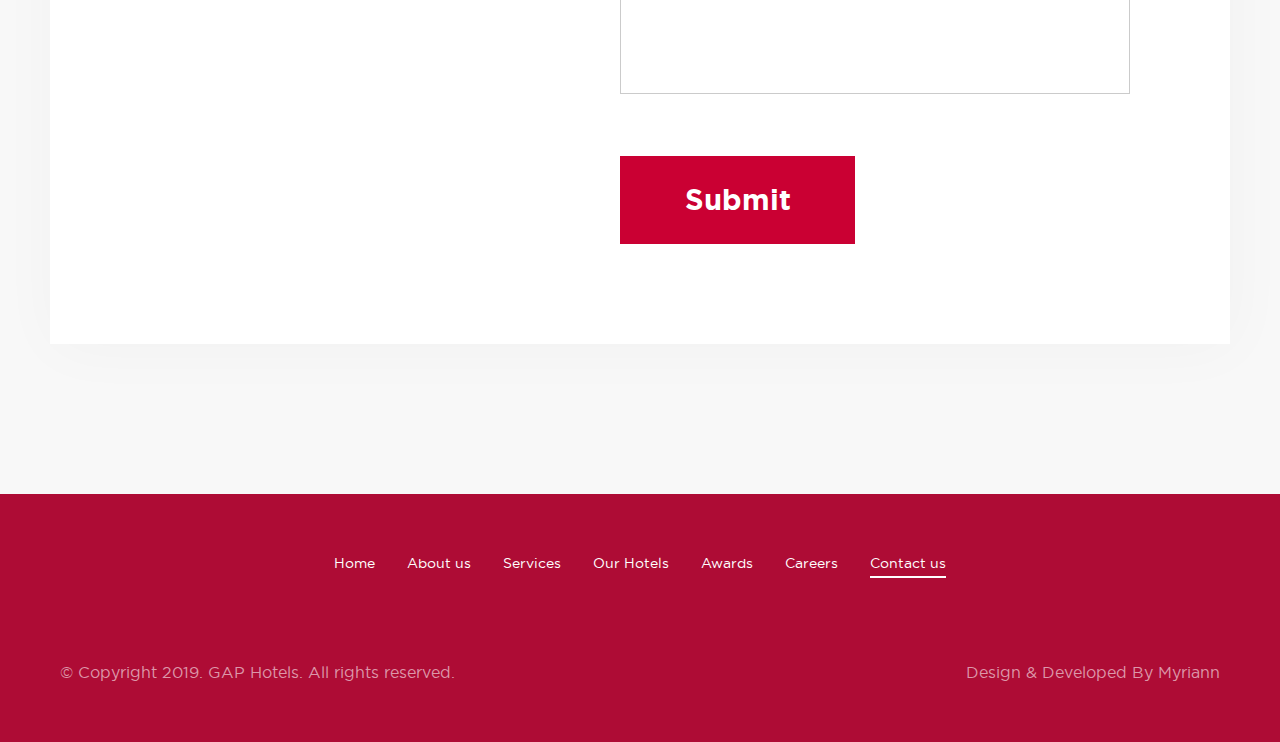
<file: contact-us.html>
<!DOCTYPE html>
<html lang="en">
	<head>
		<meta charset="UTF-8" />
		<meta
			name="viewport"
			content="width=device-width, initial-scale=1.0, maximum-scale=1.0, user-scalable=no"
		/>
		<title>Gap</title>
		<link rel="stylesheet" href="css/base.css" />
		<link rel="stylesheet" href="css/global.css" />
		<link rel="stylesheet" href="css/responsive.css" />
	</head>
	<body>
		<div class="menuContainer">
			<div class="menuContainer__left">
				<ul class="topNav">
					<li><a href="index.html">Home</a></li>
					<li><a href="about-us.html">About us</a></li>
					<li><a href="services.html">Services</a></li>
					<li><a href="our-hotels.html">Our Hotels</a></li>
					<li><a href="awards.html">Awards</a></li>
					<li><a href="careers.html">Careers</a></li>
					<li><a class="active" href="contact-us.html">Contact us</a></li>
				</ul>
			</div>
			<div class="menuContainer__right">
				<div class="menuBtn__top">
					<span></span>
					<span></span>
					<span></span>
				</div>
				<div class="menuBtn__bottom">
					<span>MENU</span>
				</div>
			</div>
		</div>
		<header class="headerBanner contactBanner">
			<div class="headerBanner__inner">
				<h1 class="innerLogo">
					<a href="index.html"><img src="./images/logo@2x.png" alt=""/></a>
				</h1>
				<h2><span>Contact Us</span></h2>
			</div>
		</header>
		<section class="contactUs">
			<div class="wrapper">
				<div class="contactUsInner">
					<div class="contactUsLeft">
                        <img src="./images/logo-grey@2x.png" alt="">
						<p>
							PO Box 868<br />
							Carencro LA 70520<br />
							Phone: <a href="tel:3374530328">3374530328</a><br />
							Email: <a href="mailto:Info@gaphotels.net">Info@gaphotels.net</a><br />
							Fax: <a href="fax:3375227305">337-522-7305</a>
						</p>
					</div>
					<div class="contactUsRight">
                        <form>
                            <div class="frmRow">
                                <input placeholder="Name" type="text" name="name" class="textInput">
                            </div>
                            <div class="frmRow">
                                <input placeholder="Email" type="text" name="email" class="textInput">
                            </div>
                            <div class="frmRow">
                                <input placeholder="Phone" type="text" name="phone" class="textInput">
                            </div>
                            <div class="frmRow">
                                <textarea placeholder="Message" name="message" id="" cols="30" rows="10" class="textArea"></textarea>
                            </div>
                            <div class="frmRow">
                                <input type="submit" value="Submit" class="btnSubmit">
                            </div>
                        </form>
                    </div>
				</div>
			</div>
		</section>
		<div class="footer">
			<ul class="fooNav">
				<li><a href="index.html">Home</a></li>
				<li><a href="about-us.html">About us</a></li>
				<li><a href="services.html">Services</a></li>
				<li><a href="our-hotels.html">Our Hotels</a></li>
				<li><a href="awards.html">Awards</a></li>
				<li><a href="careers.html">Careers</a></li>
				<li><a class="active" href="contact-us.html">Contact us</a></li>
			</ul>
			<div class="footerBar">
				<p>© Copyright 2019. GAP Hotels. All rights reserved.</p>
				<p>Design & Developed By <a href="http://myriann.com/" target="_blank">Myriann</a></p>
			</div>
		</div>
		<script src="https://ajax.googleapis.com/ajax/libs/jquery/3.4.1/jquery.min.js"></script>
		<script src="js/common.js"></script>
	</body>
</html>
</file>
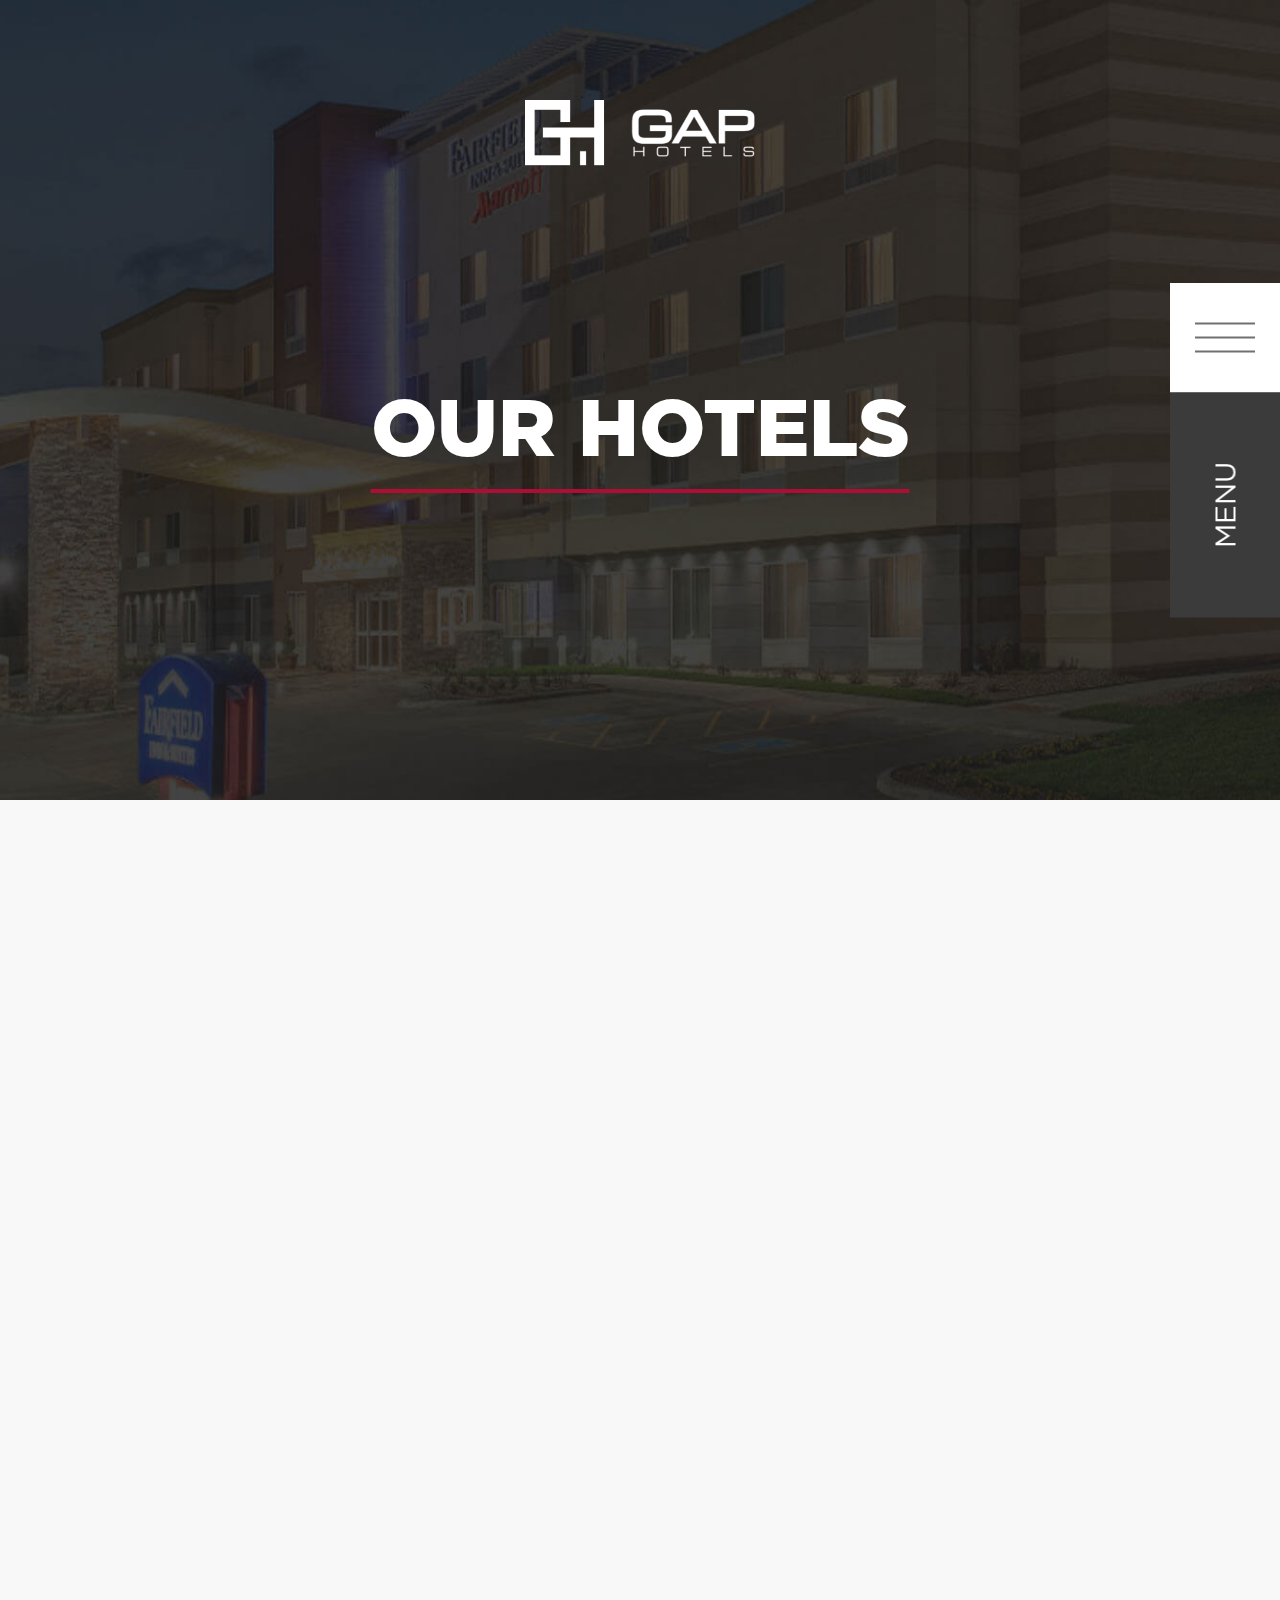
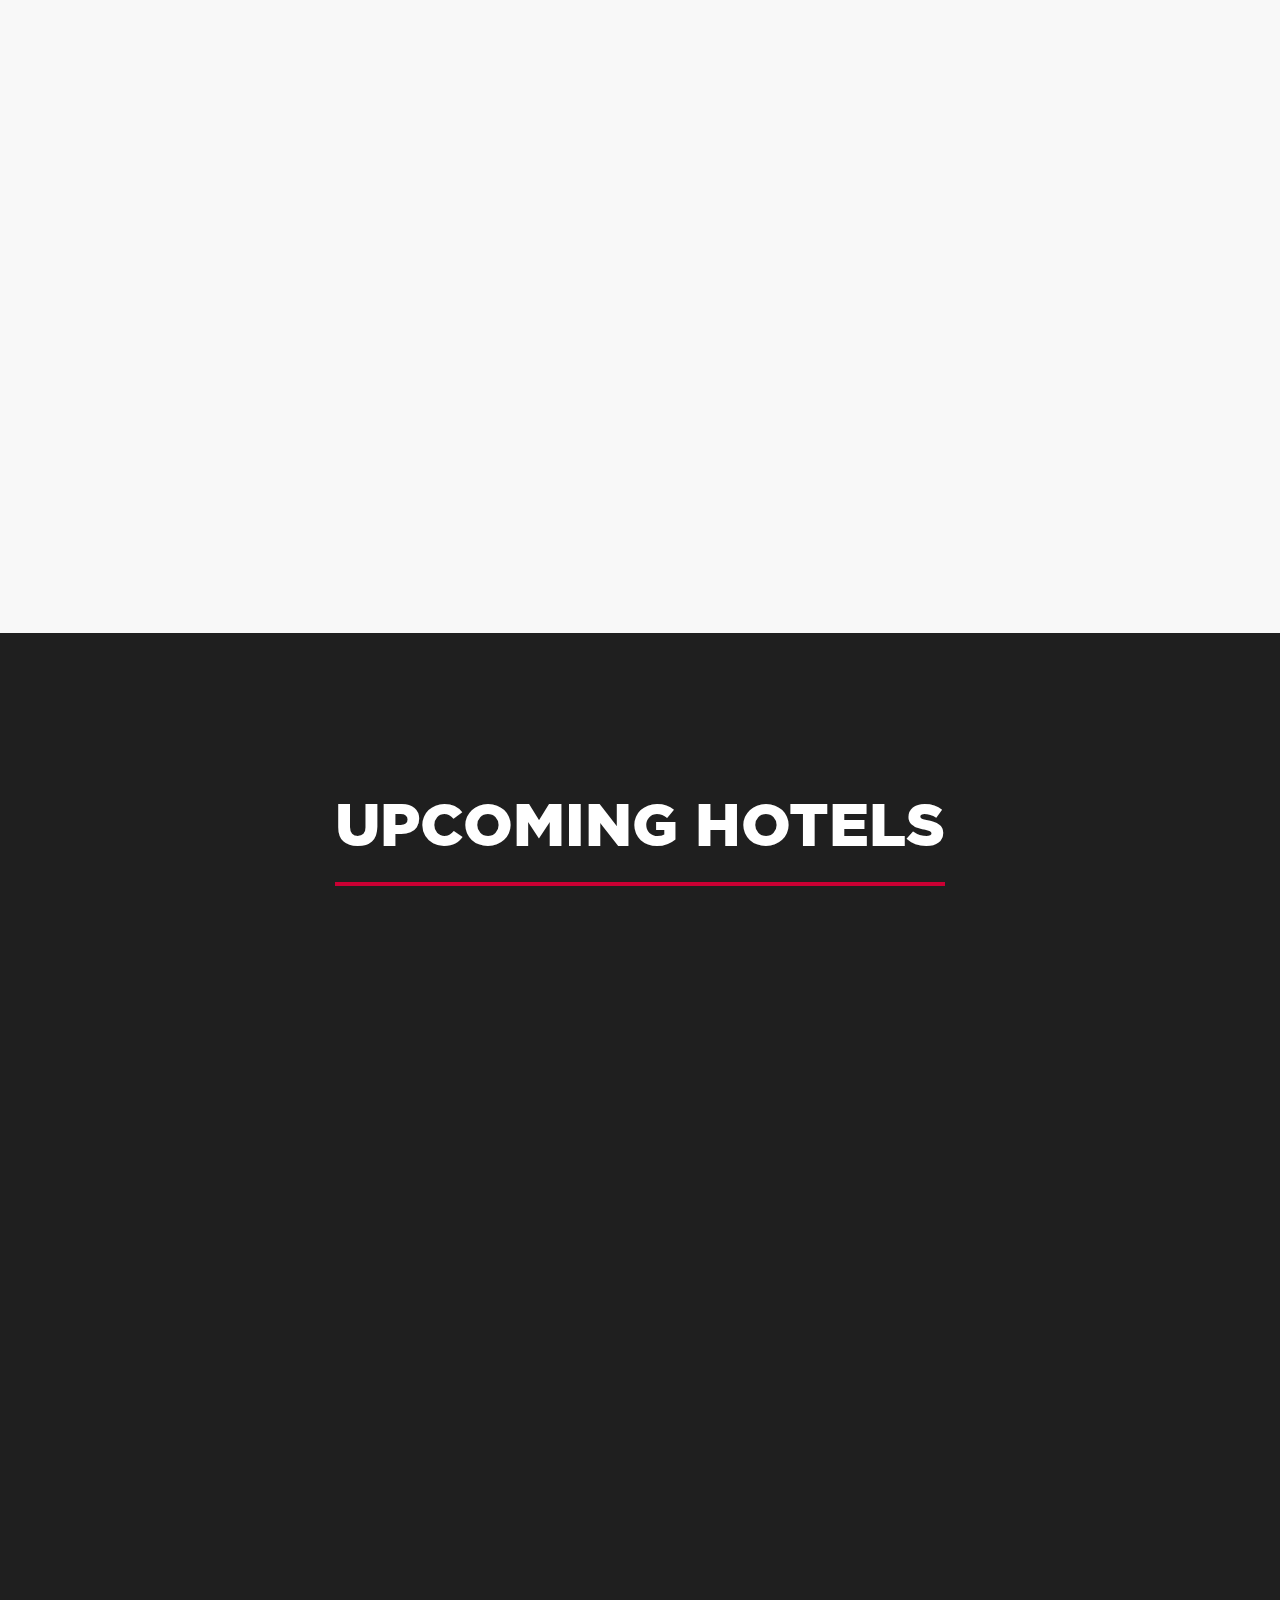
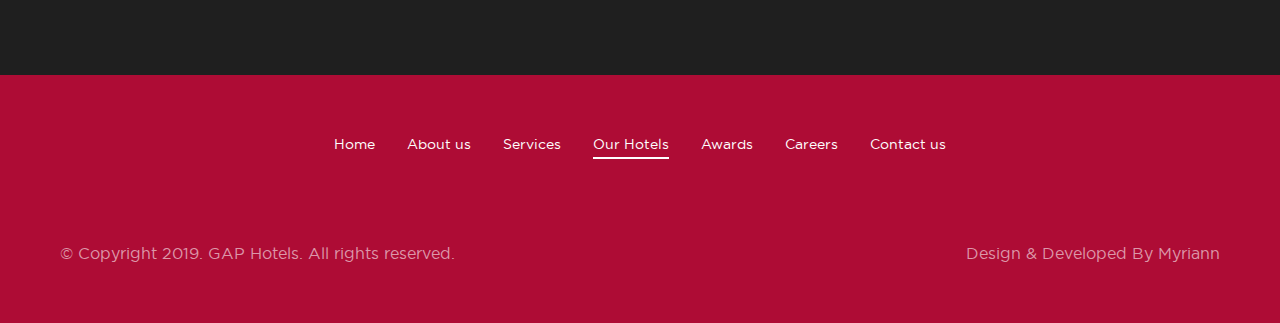
<file: our-hotels.html>
<!DOCTYPE html>
<html lang="en">
	<head>
		<meta charset="UTF-8" />
		<meta
			name="viewport"
			content="width=device-width, initial-scale=1.0, maximum-scale=1.0, user-scalable=no"
		/>
		<title>Gap</title>
		<link rel="stylesheet" href="css/base.css" />
		<link rel="stylesheet" href="css/global.css" />
		<link rel="stylesheet" href="css/responsive.css" />
	</head>
	<body>
		<div class="menuContainer">
			<div class="menuContainer__left">
				<ul class="topNav">
					<li><a href="index.html">Home</a></li>
					<li><a href="about-us.html">About us</a></li>
					<li><a href="services.html">Services</a></li>
					<li><a class="active" href="our-hotels.html">Our Hotels</a></li>
					<li><a href="awards.html">Awards</a></li>
					<li><a href="careers.html">Careers</a></li>
					<li><a href="contact-us.html">Contact us</a></li>
				</ul>
			</div>
			<div class="menuContainer__right">
				<div class="menuBtn__top">
					<span></span>
					<span></span>
					<span></span>
				</div>
				<div class="menuBtn__bottom">
					<span>MENU</span>
				</div>
			</div>
		</div>
		<header class="headerBanner ourhotelsBanner">
			<div class="headerBanner__inner">
				<h1 class="innerLogo">
					<a href="index.html"><img src="./images/logo@2x.png" alt=""/></a>
				</h1>
				<h2><span>OUR HOTELS</span></h2>
			</div>
		</header>
		<section class="ourHotels">
			<div class="wrapper">
				<div class="ourHotelsRow">
					<div class="ourHotelsCol" data-aos="fade-up">
						<div class="ourHotelsCol__img">
                            <img src="./images/Candlewood-Suites.jpg" alt="">
                        </div>
						<div class="ourHotelsCol__content">
							<h4>Candlewood Suites</h4>
							<p>
								320 Arena Road Sulphur, LA 70665 <br />
								Phone: <a href="tel:337-528-5777">337-528-5777</a> <br />
								Fax: <a href="fax:337-528-4008">337-528-4008</a>
							</p>
						</div>
					</div>
					<div class="ourHotelsCol" data-aos="fade-up">
						<div class="ourHotelsCol__img">
                            <img src="./images/Fairfield-Inn-Suites.jpg" alt="">
                        </div>
						<div class="ourHotelsCol__content">
							<h4>Fairfield Inn & Suites</h4>
							<p>
								150 Hayes Ave Natchitoches, LA 71457<br />
								Phone: <a href="tel:318-354-8007">318-354-8007</a><br />
								Fax: <a href="fax:318-654-8014">318-654-8014</a>
							</p>
						</div>
					</div>
					<div class="ourHotelsCol" data-aos="fade-up">
						<div class="ourHotelsCol__img">
                            <img src="./images/Super8.jpg" alt="">
                        </div>
						<div class="ourHotelsCol__content">
							<h4>Super 8</h4>
							<p>
								309 E Interstate 20 Midland, TX 79703 <br />
								Phone: <a href="tel:432-704-5199">432-704-5199</a><br />
								Fax: <a href="fax:432-704-5195">432-704-5195</a>
							</p>
						</div>
					</div>
					<div class="ourHotelsCol" data-aos="fade-up">
						<div class="ourHotelsCol__img">
                            <img src="./images/Comfort-Inn-Suites.jpg" alt="">
                        </div>
						<div class="ourHotelsCol__content">
							<h4>Comfort Inn & Suites</h4>
							<p>
								1228 Polk Street Mansfield, LA 71052 <br />
								Phone: <a href="tel:318-872-8820">318-872-8820</a><br />
								Fax: <a href="fax:318-872-8830">318-872-8830</a>
							</p>
						</div>
					</div>
					<div class="ourHotelsCol" data-aos="fade-up">
						<div class="ourHotelsCol__img">
                            <img src="./images/Home2-Suites.jpg" alt="">
                        </div>
						<div class="ourHotelsCol__content">
							<h4>Home2 Suites</h4>
							<p>
								3800 Alexandria Mall Drive Alexandria, LA 71301 <br />
								Phone: <a href="tel:318-704-6450">318-704-6450</a><br />
								Fax: <a href="fax:318-872-6454">318-872-6454</a>
							</p>
						</div>
					</div>
					<div class="ourHotelsCol" data-aos="fade-up">
						<div class="ourHotelsCol__img">
                            <img src="./images/Hilton-Garden-Inn.jpg" alt="">
                        </div>
						<div class="ourHotelsCol__content">
							<h4>Hilton Garden Inn</h4>
							<p>
								4910 E Chase Street Baytown, TX 77521 <br />
								Phone: <a href="tel:281-838-8208">281-838-8208</a> <br />
								Fax: <a href="fax:281-838-8783">281-838-8783</a>
							</p>
						</div>
					</div>
				</div>
			</div>
        </section>
        <section class="upcomingHotel">
            <div class="wrapper">
                <h2><span>UPCOMING HOTELS</span></h2>
                <div class="ourHotelsRow">
                    <div class="ourHotelsCol" data-aos="fade-up">
						<div class="ourHotelsCol__img">
                            <img src="./images/Towne-Place-Suites.jpg" alt="">
                        </div>
						<div class="ourHotelsCol__content">
							<h4>Towne Place Suites</h4>
							<p>
								9101 Gulf Freeway<br/> Houston, TX 77017
							</p>
						</div>
                    </div>
                    <div class="ourHotelsCol" data-aos="fade-up">
						<div class="ourHotelsCol__img">
                            <img src="./images/Tru-by-Hilton.jpg" alt="">
                        </div>
						<div class="ourHotelsCol__content">
							<h4>Tru by Hilton</h4>
							<p>
								7100 N Davis Highway<br/> Pensacola, Fl 32505
							</p>
						</div>
					</div>
                </div>
            </div>
        </section>
		<div class="footer">
			<ul class="fooNav">
				<li><a href="index.html">Home</a></li>
				<li><a href="about-us.html">About us</a></li>
				<li><a href="services.html">Services</a></li>
				<li><a class="active" href="our-hotels.html">Our Hotels</a></li>
				<li><a href="awards.html">Awards</a></li>
				<li><a href="careers.html">Careers</a></li>
				<li><a href="contact-us.html">Contact us</a></li>
			</ul>
			<div class="footerBar">
				<p>© Copyright 2019. GAP Hotels. All rights reserved.</p>
				<p>Design & Developed By <a href="http://myriann.com/" target="_blank">Myriann</a></p>
			</div>
		</div>
		<script src="https://ajax.googleapis.com/ajax/libs/jquery/3.4.1/jquery.min.js"></script>
		<script src="js/common.js"></script>
		<script src="js/aos.js"></script>
		<script>
			function detectmob() {
				if (
					navigator.userAgent.match(/Android/i) ||
					navigator.userAgent.match(/webOS/i) ||
					navigator.userAgent.match(/iPhone/i) ||
					navigator.userAgent.match(/iPad/i) ||
					navigator.userAgent.match(/iPod/i) ||
					navigator.userAgent.match(/BlackBerry/i) ||
					navigator.userAgent.match(/Windows Phone/i)
				) {
					return true;
				} else {
					return false;
				}
			}
			if (!detectmob()) {
				AOS.init({
					offset: 150
				});
			}
			if (!detectmob()) {
				document.write('<link rel="stylesheet" href="css/aos.css" />');
			}
		</script>
	</body>
</html>
</file>
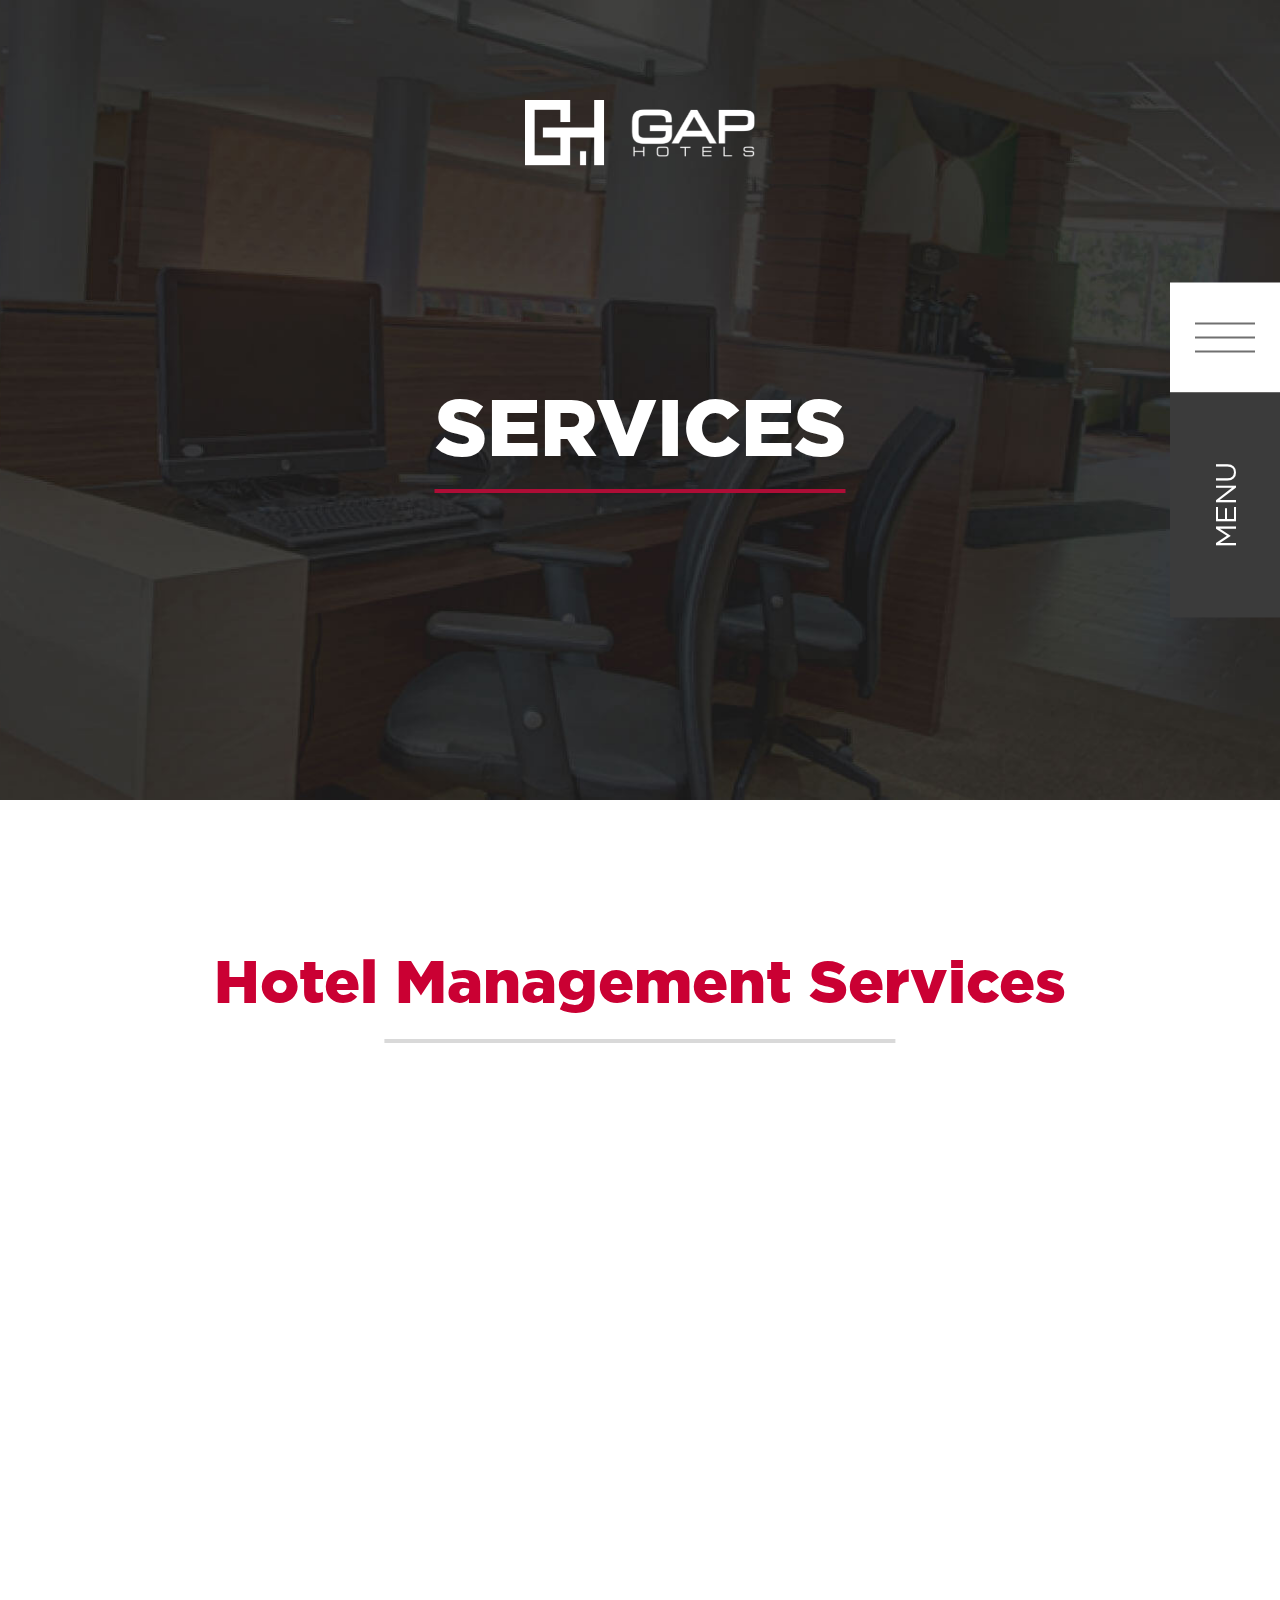
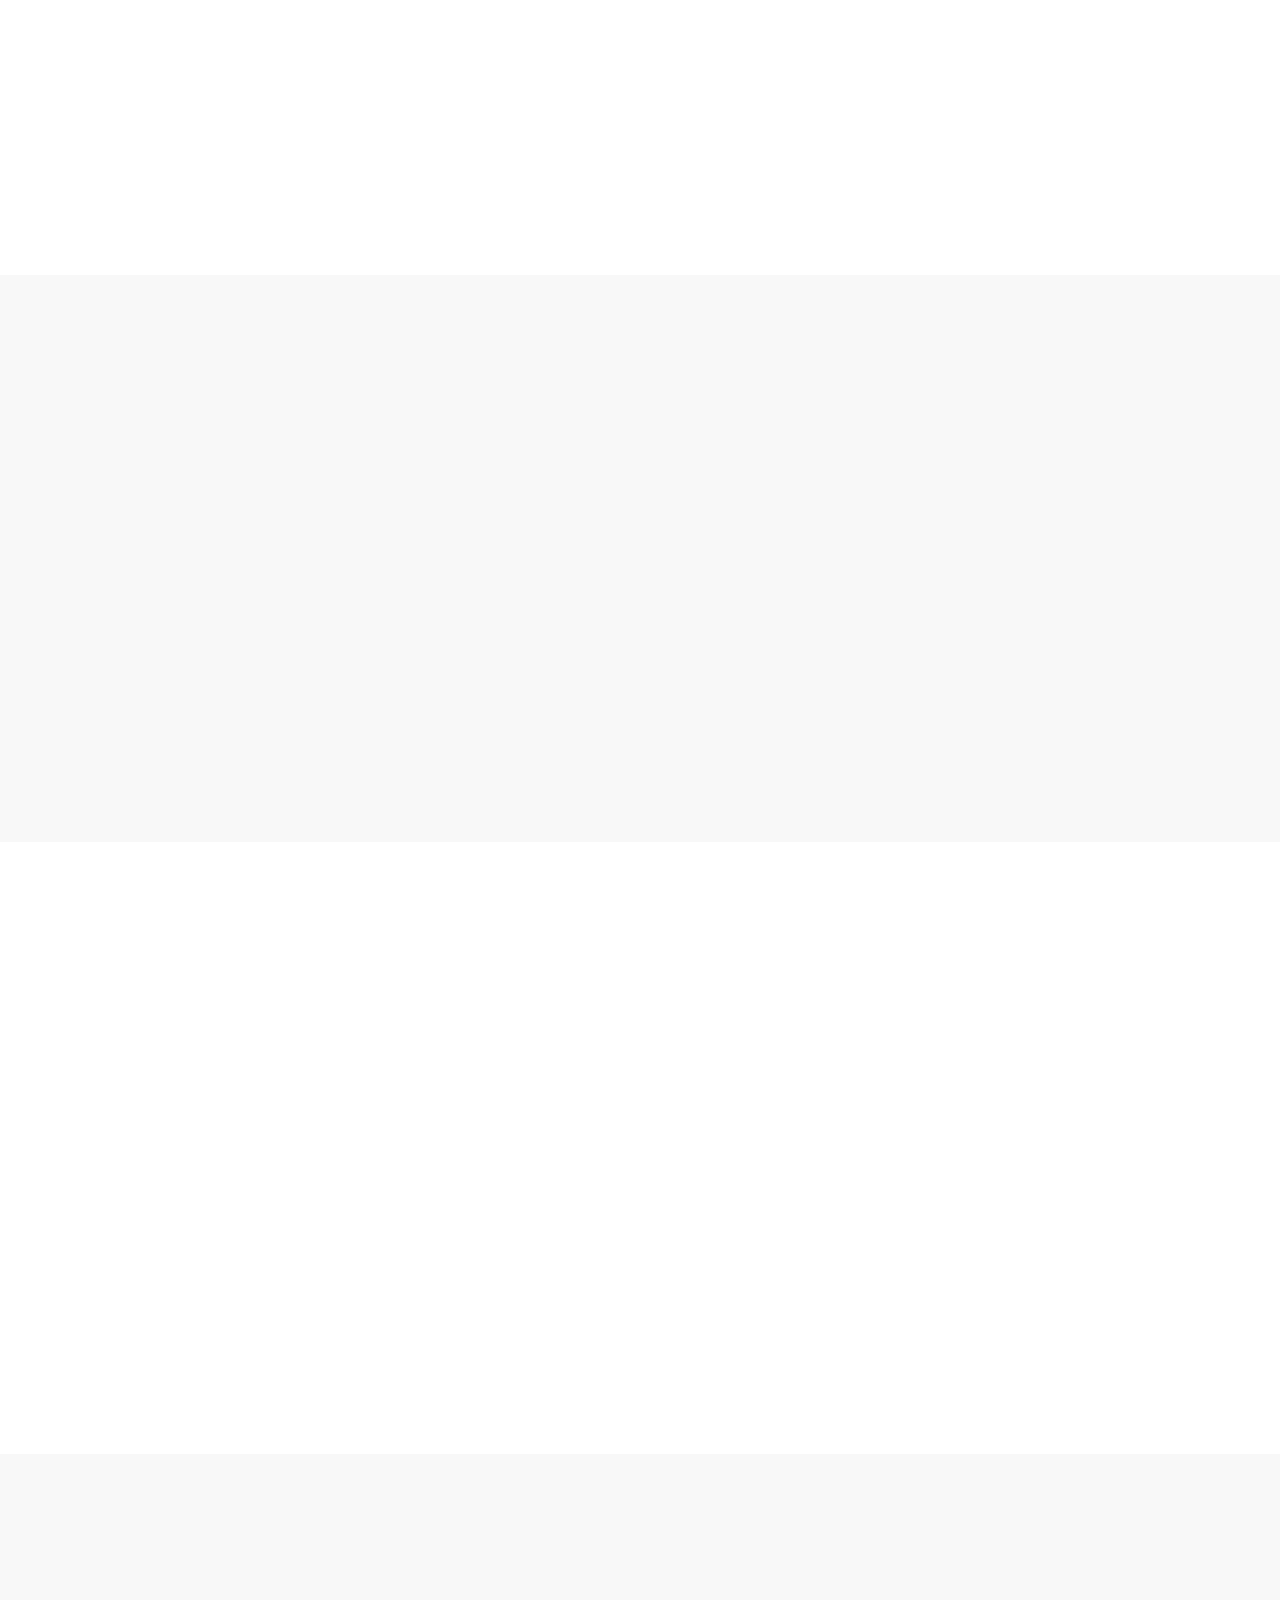
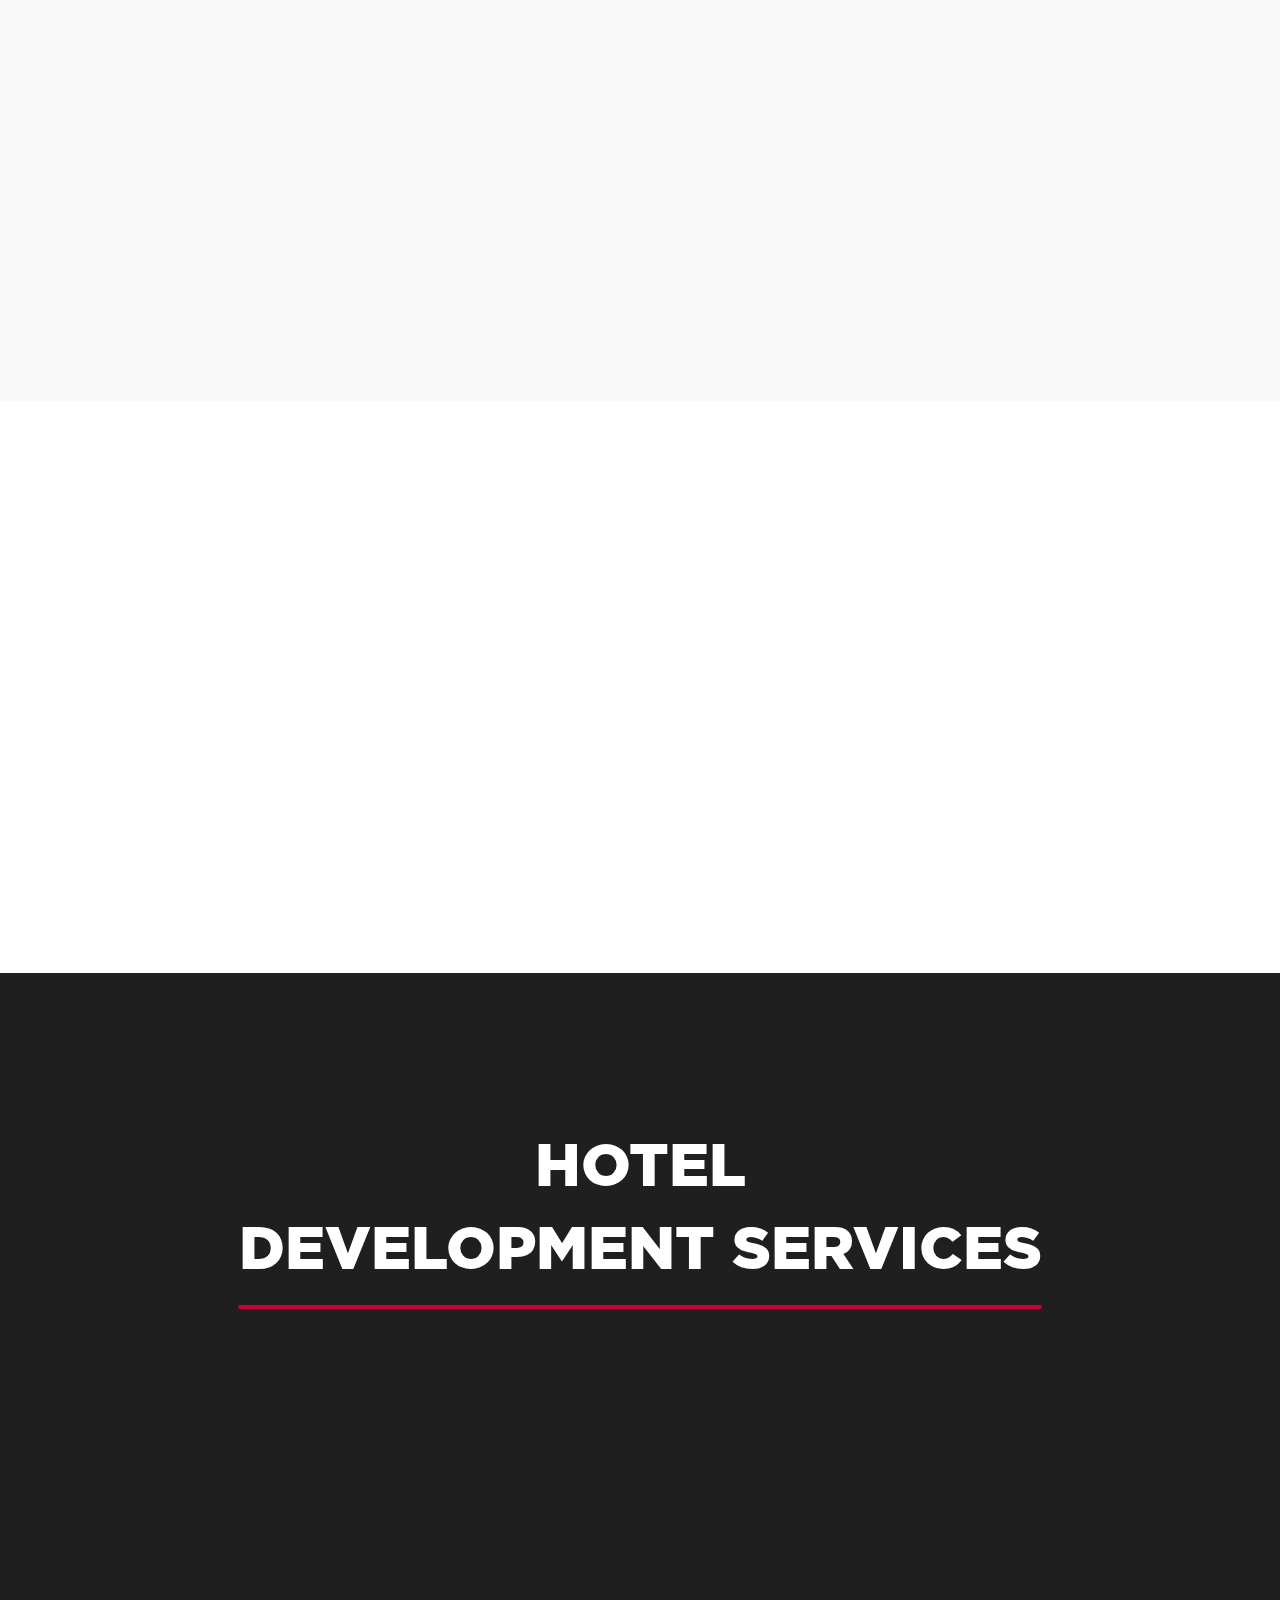
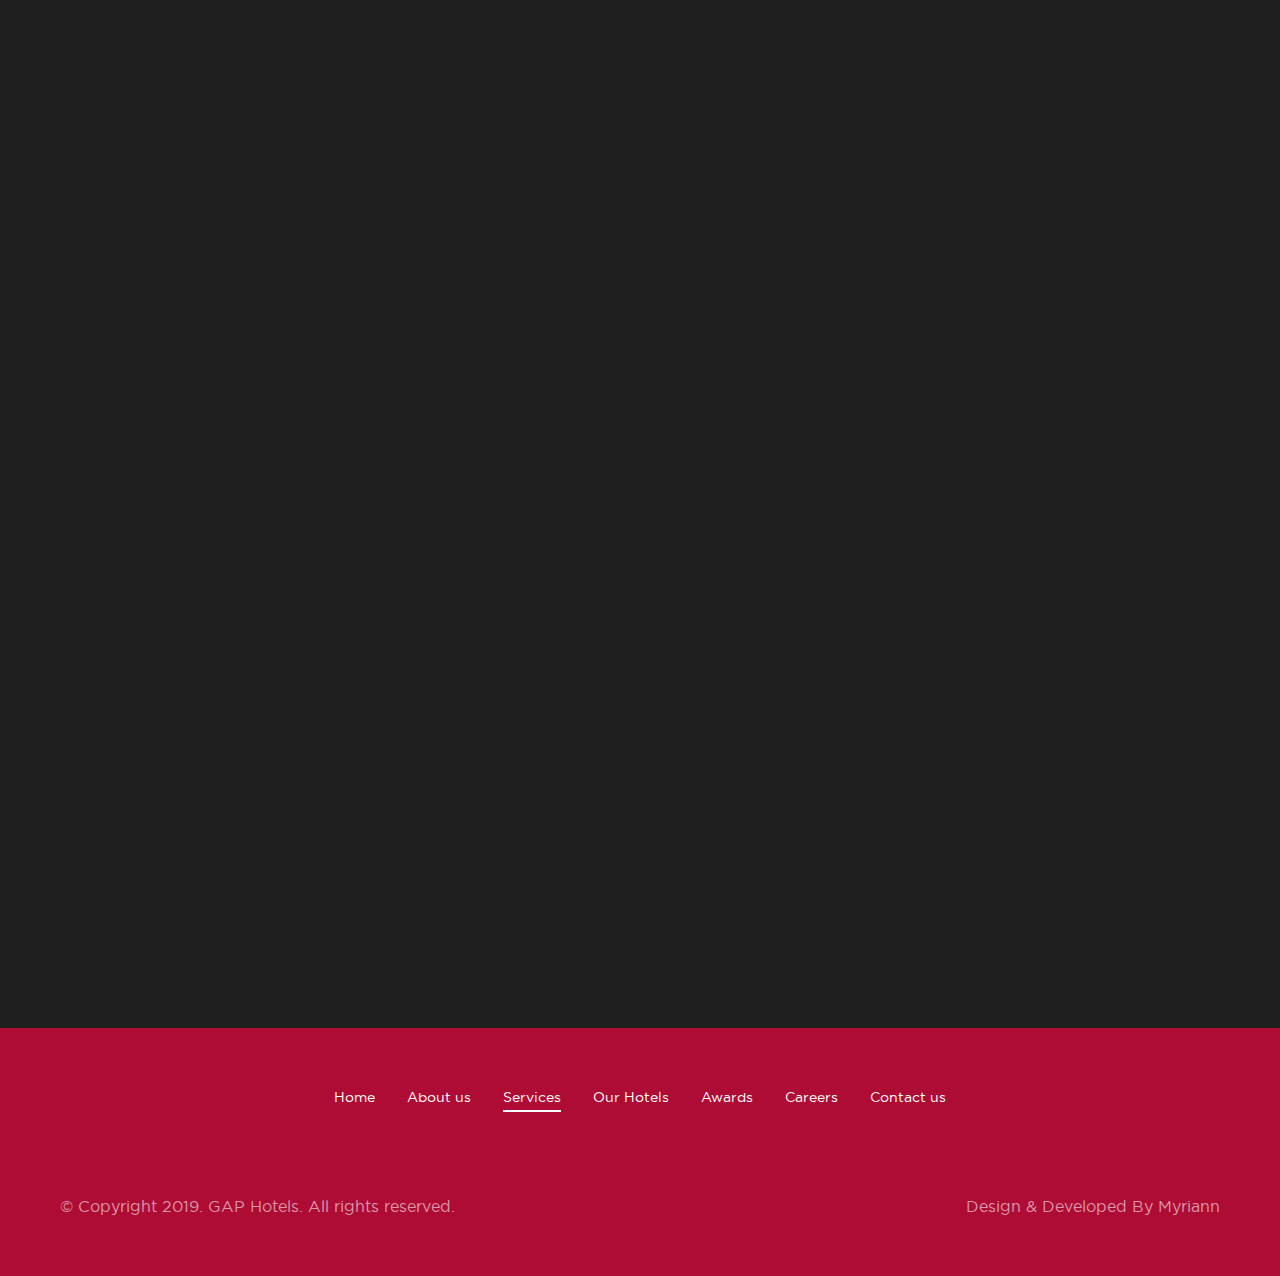
<file: services.html>
<!DOCTYPE html>
<html lang="en">
	<head>
		<meta charset="UTF-8" />
		<meta
			name="viewport"
			content="width=device-width, initial-scale=1.0, maximum-scale=1.0, user-scalable=no"
		/>
		<title>Gap</title>
		<link rel="stylesheet" href="css/base.css" />
		<link rel="stylesheet" href="css/global.css" />
		<link rel="stylesheet" href="css/responsive.css" />
	</head>
	<body>
        <div class="menuContainer">
			<div class="menuContainer__left">
				<ul class="topNav">
					<li><a href="index.html">Home</a></li>
					<li><a href="about-us.html">About us</a></li>
					<li><a class="active" href="services.html">Services</a></li>
					<li><a href="our-hotels.html">Our Hotels</a></li>
					<li><a href="awards.html">Awards</a></li>
					<li><a href="careers.html">Careers</a></li>
					<li><a href="contact-us.html">Contact us</a></li>
				</ul>
			</div>
			<div class="menuContainer__right">
				<div class="menuBtn__top">
					<span></span>
					<span></span>
					<span></span>
				</div>
				<div class="menuBtn__bottom">
					<span>MENU</span>
				</div>
			</div>
		</div>
		<header class="headerBanner serviceBanner">
			<div class="headerBanner__inner">
				<h1 class="innerLogo">
					<a href="index.html"><img src="./images/logo@2x.png" alt=""/></a>
				</h1>
				<h2><span>Services</span></h2>
			</div>
		</header>
		<section class="hms">
            <div class="wrapper">
                <h2><span>Hotel Management Services</span></h2>
                <div class="hms__row reverse">
                    <div class="hms__row__content" data-aos="fade-up">
                        <h3>Operations & Maintenance</h3>
                        <ul>
                            <li>Operations and Maintenance Effectively maintaining procedures and 
                            specifications to remain in compliance with brand standards</li>
                            <li>Preventative maintenance program and renovation planning and 
                            supervision</li>
                            <li>Physical evaluation and property inspections</li>
                            <li>Implementing effective incentive-based programs for team members 
                            in order to deliver peak performance</li>
                            <li>Our comprehensive procedure tracks, measures and cultivates 
                            consistent results in key areas that drive long-term success</li>
                            <li>Diligently monitor operating and payroll costs</li>
                            <li>Our streamlined procurement program for purchasing OS&E supplies 
                            and consortium pricing combine to give you an enhanced, attractive 
                            bottom-line.</li>
                        </ul>
                    </div>
                    <div class="hms__row__icon" data-aos="fade-left">
                        <img src="./images/operations-icon@2x.png" alt="">
                    </div>
                </div>
            </div>
        </section>
        <section class="serviceRow bgGrey">
            <div class="wrapper">
                <div class="hms__row">
                    <div class="hms__row__icon" data-aos="fade-right">
                        <img src="./images/marketing-icon@2x.png" alt="">
                    </div>
                    <div class="hms__row__content alignRight" data-aos="fade-up">
                        <h3>Sales and Marketing</h3>
                        <ul>
                            <li>Competitive set positioning</li>
                            <li>Marketing plan reviews</li>
                            <li>RFP process</li>
                            <li>Detailed sales and marketing action plan</li>
                            <li>Market penetration and positioning</li>
                            <li>LNR accounts</li>
                        </ul>
                    </div>
                </div>
            </div>
        </section>
        <section class="serviceRow bgWhite">
            <div class="wrapper">
                <div class="hms__row reverse">
                    <div class="hms__row__content" data-aos="fade-up">
                        <h3>Accounting</h3>
                        <ul>
                            <li>Daily revenue & accounts receivables report</li>
                            <li>YTD financial comparison report</li>
                            <li>Monthly financial statement and month-to-month financial reports</li>
                            <li>Budgeting</li>
                            <li>Check register</li>
                            <li>General ledger detail report</li>
                            <li>Balance sheet</li>
                        </ul>
                    </div>
                    <div class="hms__row__icon" data-aos="fade-left">
                        <img src="./images/accounting-icon@2x.png" alt="">
                    </div>
                </div>
            </div>
        </section>
        <section class="serviceRow bgGrey">
            <div class="wrapper">
                <div class="hms__row">
                    <div class="hms__row__icon" data-aos="fade-right">
                        <img src="./images/beverage-icon@2x.png" alt="">
                    </div>
                    <div class="hms__row__content alignRight" data-aos="fade-up">
                        <h3>Food and Beverage</h3>
                        <ul>
                            <li>Our experience in both full & select service dining operations can help you increase guest satisfaction and add flair to your operation</li>
                            <li>Cost and portion controls</li>
                            <li>Refining and applying franchise programs</li>
                            <li>Meeting and banquet space planning</li>
                            <li>Marketing within your local community</li>
                        </ul>
                    </div>
                </div>
            </div>
        </section>
        <section class="serviceRow bgWhite">
            <div class="wrapper">
                <div class="hms__row reverse">
                    <div class="hms__row__content" data-aos="fade-up">
                        <h3>Asset Management</h3>
                        <ul>
                            <li>Property finance/refinance</li>
                            <li>Property tax administration</li>
                            <li>Overseeing claims management, insurance procurement and compliance</li>
                            <li>Long-term capital planning</li>
                            <li>Lease management (ground and space lease negotiations and oversight)</li>
                        </ul>
                    </div>
                    <div class="hms__row__icon" data-aos="fade-left">
                        <img src="./images/management-icon@2x.png" alt="">
                    </div>
                </div>
            </div>
        </section>
        <section class="htlDevServices">
            <div class="wrapper">
                <h2><span>HOTEL<br/> DEVELOPMENT SERVICES</span></h2>
                <div class="htlDevServices__row reverse">
                    <div class="htlDevServices__row__content" data-aos="fade-up">
                        <h3>New Construction</h3>
                        <ul>
                            <li>Assistance with selecting the ideal brand and contract negotiation</li>
                            <li>General contractor selection process</li>
                            <li>Architectural oversight of conceptual designs, obtaining approvals from ownership, government authorities and franchise</li>
                            <li>or Overseeing all construction-related issues</li>
                            <li>Interior design/FF&E procurement that complies with brand specifications</li>
                            <li>Overseeing and managing different subcontractors on a job site (if applicable)Strong vendor relationships that facilitate the the purchase of cost-efficient materials and services</li>
                            <li>Handling all accounting during the development phase and issuing reports to ownership</li>
                        </ul>
                    </div>
                    <div class="htlDevServices__row__icon alignRight" data-aos="fade-left">
                        <img src="./images/construction-icon@2x.png" alt="">
                    </div>
                </div>
                <div class="htlDevServices__row">
                    <div class="htlDevServices__row__icon" data-aos="fade-right">
                        <img src="./images/acquisition-icon@2x.png" alt="">
                    </div>
                    <div class="htlDevServices__row__content alignRight" data-aos="fade-up">
                        <h3>Acquisitions</h3>
                        <ul>
                            <li>Advice on management structure, market positioning, brand selection, contracts and all other areas that form the bottom line</li>
                            <li>Identifying underperforming areas and determining key changes that will result in profitability</li>
                            <li>Seeking the ideal management team to lead a rapid and effective turnaround for failing operations</li>
                            <li>Property financing</li>
                        </ul>
                    </div>
                </div>
            </div>
        </section>
		<div class="footer">
			<ul class="fooNav">
				<li><a href="index.html">Home</a></li>
				<li><a href="about-us.html">About us</a></li>
				<li><a class="active" href="services.html">Services</a></li>
				<li><a href="our-hotels.html">Our Hotels</a></li>
				<li><a href="awards.html">Awards</a></li>
				<li><a href="careers.html">Careers</a></li>
				<li><a href="contact-us.html">Contact us</a></li>
			</ul>
			<div class="footerBar">
				<p>© Copyright 2019. GAP Hotels. All rights reserved.</p>
				<p>Design & Developed By <a href="http://myriann.com/" target="_blank">Myriann</a></p>
			</div>
        </div>
        <script src="https://ajax.googleapis.com/ajax/libs/jquery/3.4.1/jquery.min.js"></script>
        <script src="js/common.js"></script>
        <script src="js/aos.js"></script>
		<script>
			function detectmob() {
				if (
					navigator.userAgent.match(/Android/i) ||
					navigator.userAgent.match(/webOS/i) ||
					navigator.userAgent.match(/iPhone/i) ||
					navigator.userAgent.match(/iPad/i) ||
					navigator.userAgent.match(/iPod/i) ||
					navigator.userAgent.match(/BlackBerry/i) ||
					navigator.userAgent.match(/Windows Phone/i)
				) {
					return true;
				} else {
					return false;
				}
			}
			if (!detectmob()) {
				AOS.init({
					offset: 150
				});
			}
			if (!detectmob()) {
				document.write('<link rel="stylesheet" href="css/aos.css" />');
			}
		</script>
	</body>
</html>
</file>
<file: css/base.css>
@charset "utf-8";
/*-------
// general
//-----*/
html, body { background: #F8F9F9;  padding:0;  margin:0; color:#4A4A4A; font-size: 14px; font-family: 'gothambook', Arial;}
html {  box-sizing: border-box; }
html, body{ height: 100%;}
/*-- For Overlay Input Box cursor Issue in iOS --*/
html.iOSHack,body.iOSHack{ -webkit-overflow-scrolling : touch !important; overflow: auto !important; height: 100% !important; }


*, *:before, *:after { -webkit-tap-highlight-color: rgba(0,0,0,0); box-sizing: border-box; padding: 0; margin: 0; -webkit-font-smoothing: antialiased; }


/*-------
// Globals
//-----*/
h1, h2, h3, h4, h5, h6, p,ul { margin:0; list-style: none; padding: 0; font-weight: normal;}
a{ color:#0084ff; text-decoration:none; cursor: pointer;}
a:hover, a:focus { text-decoration:none; outline:none;  }
img{ max-width: 100%;}

/********* Font Face ****************/

@font-face {
    font-family: 'gothambold';
    src: url('../fonts/gotham-bold_0-webfont.eot');
    src: url('../fonts/gotham-bold_0-webfont.eot?#iefix') format('embedded-opentype'),
         url('../fonts/gotham-bold_0-webfont.woff') format('woff'),
         url('../fonts/gotham-bold_0-webfont.ttf') format('truetype'),
         url('../fonts/gotham-bold_0-webfont.svg#gothambold') format('svg');
    font-weight: normal;
    font-style: normal;

}
@font-face {
    font-family: 'gothambook';
    src: url('../fonts/gotham-book_0-webfont.eot');
    src: url('../fonts/gotham-book_0-webfont.eot?#iefix') format('embedded-opentype'),
         url('../fonts/gotham-book_0-webfont.woff') format('woff'),
         url('../fonts/gotham-book_0-webfont.ttf') format('truetype'),
         url('../fonts/gotham-book_0-webfont.svg#gothambook') format('svg');
    font-weight: normal;
    font-style: normal;

}

@font-face {
    font-family: 'gothammedium';
    src: url('../fonts/gotham-medium_0-webfont.eot');
    src: url('../fonts/gotham-medium_0-webfont.eot?#iefix') format('embedded-opentype'),
         url('../fonts/gotham-medium_0-webfont.woff') format('woff'),
         url('../fonts/gotham-medium_0-webfont.ttf') format('truetype'),
         url('../fonts/gotham-medium_0-webfont.svg#gothammedium') format('svg');
    font-weight: normal;
    font-style: normal;

}

@font-face {
    font-family: 'GothamThin';
    src: url('../fonts/gotham-thin_0.eot');
    src: url('../fonts/gotham-thin_0.eot') format('embedded-opentype'),
         url('../fonts/gotham-thin_0.woff') format('woff'),
         url('../fonts/gotham-thin_0.ttf') format('truetype'),
         url('../fonts/gotham-thin_0.svg#GothamThin') format('svg');
}
@font-face {
    font-family: 'gothamblack';
    src: url('../fonts/gotham-black-webfont.eot');
    src: url('../fonts/gotham-black-webfont.eot?#iefix') format('embedded-opentype'),
         url('../fonts/gotham-black-webfont.woff') format('woff'),
         url('../fonts/gotham-black-webfont.ttf') format('truetype'),
         url('../fonts/gotham-black-webfont.svg#gothamblack') format('svg');
    font-weight: normal;
    font-style: normal;

}
@font-face {
    font-family: 'gothamlight';
    src: url('../fonts/gotham-light_0-webfont.eot');
    src: url('../fonts/gotham-light_0-webfont.eot?#iefix') format('embedded-opentype'),
         url('../fonts/gotham-light_0-webfont.woff') format('woff'),
         url('../fonts/gotham-light_0-webfont.ttf') format('truetype'),
         url('../fonts/gotham-light_0-webfont.svg#gothamlight') format('svg');
    font-weight: normal;
    font-style: normal;

}
</file>
<file: css/global.css>
/* Menu Bar */
.menuContainer{ position: fixed; top: 50%; right: 0; transform: translateY(-50%); z-index: 2; display: flex; cursor: pointer;}
.menuContainer__left{ width: 200px; background-color: #3B3B3B; border-radius: 10px 0 0 10px; margin-right: -310px; transition: all 0.3s ease-in-out;}
.menuContainer__left.open{ margin-right: 0;}
.topNav li{ margin:20px 0; font-size: 20px;}
.topNav li a{ color: #fff; position: relative; padding: 0 25px;}
.topNav li a.active::before{ width: 15px; height: 6px; background-color: #ae0d36; content: ""; position: absolute; left: 0; top: 50%; transform: translateY(-50%);}

.menuContainer__right{ width: 110px; flex-shrink: 0; display: flex; flex-direction: column; position: relative;}
.menuBtn__top{ background-color: #fff; height: 110px; display: flex; flex-direction: column; padding: 0 25px; align-items: center; justify-content: center;}
.menuBtn__top > span{ width: 100%; height: 2px; margin: 6px 0; background-color: #707070; transition: all 0.3s ease-in-out;}
.menuBtn__bottom{ background-color: #3B3B3B; flex: 1; display: flex; align-items: center; justify-content: center;}
.menuBtn__bottom span{ font-size: 28px; color: #fff; transform: rotate(-90deg);}
.menuBtn__top.open > span:nth-child(1){ transform: rotate(45deg) translateX(18px); margin-left: -22px;}
.menuBtn__top.open > span:nth-child(2){ height: 0; width: 0; opacity: 0;}
.menuBtn__top.open > span:nth-child(3){ transform: rotate(-45deg) translateX(18px); margin-left: -22px;}


/* Home Page */
.wrapper{ max-width: 1470px; margin: 0 auto;  }
.homeBanner{ width: 100%; background: url(../images/home-bg.jpg) top center no-repeat; background-size: cover; background-color: #1f1f1f;}
.homeBanner__inner{ max-width: 1280px; padding: 130px 0 200px 0; margin: 0 auto; text-align: center;}
.logo{ margin-bottom: 200px;}
.logo a{ display: inline-block; width: 390px;}
.homeBanner__inner h2{ font-family: 'gothamblack', Arial; font-size: 55px; line-height: 67px; color: #fff; margin-bottom: 100px;}
.btnLearnMore{ width: 180px; height: 58px; border: 2px #fffcfc solid; display: inline-flex; align-items: center; justify-content: center; color: #fff; font-size: 18px; transition: all 0.3s linear;}
.btnLearnMore:hover{ background-color: #fff; color: #1f1f1f;}

.welcomeSection{ padding: 140px 0; background-color: #1f1f1f;}
.welcomeSection h2{ font-family: 'gothamblack', Arial; font-size: 60px; line-height: 80px; text-align: center; text-transform: uppercase; color: #fff; position: relative; margin-bottom: 150px;}
.welcomeSection h2 span{ position: relative; display: inline-block;}
.welcomeSection h2 span::after{ width: 100%; height: 4px; background-color: #ae0d36; content: ''; position: absolute; left: 50%; bottom: -40px; transform: translateX(-50%);}
.welcomeCont{ display: flex;}
.welcomeLeft{ width: 45%; flex-shrink: 0; position: relative; z-index: 1;}
.welcomeLeft__imgCont{ border-left: 6px #ae0d36 solid; padding: 40px 0 40px 40px; position: relative;}
.welcomeLeft__imgCont > img{ vertical-align: top;}
.welcomeLeft__imgCont::before,.welcomeLeft__imgCont::after{ height: 6px; width: 50%; background-color: #ae0d36; left: -6px; position: absolute; content: '';}
.welcomeLeft__imgCont::before{ top: -6px;}
.welcomeLeft__imgCont::after{ bottom: -6px;}
.welcomeRight{ width: calc(55% + 100px); flex-shrink: 0; background-color: #fff; padding: 100px 100px 100px 200px; margin-top: 120px; margin-left: -100px;}
.bigText{ font-family: 'gothamblack', Arial; font-size: 60px; color: #353535;}
.welcomeRight p{ font-family: 'gothammedium', Arial; font-size: 20px; line-height: 35px; color: #6d6d6d;}
.ourMission{ padding: 140px 0; background-color: #e0e0e0;}
.ourMission h2{ font-family: 'gothamblack', Arial; font-size: 60px; line-height: 80px; text-align: center; text-transform: uppercase; color: #ca0033; position: relative; margin-bottom: 150px;}
.ourMission h2 span{ position: relative; display: inline-block;}
.ourMission h2 span::after{ width: 100%; height: 4px; background-color: #d9d9d9; content: ''; position: absolute; left: 50%; bottom: -20px; transform: translateX(-50%);}
.ourMissionCont{ display: flex;}
.ourMissionCont__left{ width: 50%; padding: 200px 100px; background-color: #fff; flex-shrink: 0; margin-top: 150px; align-self: flex-start;}
.ourMissionCont__left p{ font-family: 'gothammedium', Arial; font-size: 20px; line-height: 35px; color: #6d6d6d;}
.ourMissionCont__right{ width: 50%; flex-shrink: 0;}
.ourMissionCont__right--img{ border-right: 6px #1d1c1c solid; padding: 40px 40px 40px 0; position: relative;}
.ourMissionCont__right--img > img{ vertical-align: top;}
.ourMissionCont__right--img::before,.ourMissionCont__right--img::after{ height: 6px; width: 50%; background-color: #1d1c1c; right: -6px; position: absolute; content: '';}
.ourMissionCont__right--img::before{ top: -6px;}
.ourMissionCont__right--img::after{ bottom: -6px;}
.bottomSection{ padding: 160px 0;}
.bottomSection__inner{ display: flex; align-items: center;}
.bottomSection__inner > span{ position: relative; border-top: 5px #ae0d36 solid; padding-top: 32px;}
.bottomSection__inner > span:nth-child(2){ padding: 32px 40px 0 40px;}
.bottomSection__inner > span:nth-child(2)::before,
.bottomSection__inner > span:nth-child(2)::after{ height: 16.5%; width: 5px; background-color: #ae0d36; top: 0; position: absolute; content: '';}
.bottomSection__inner > span:nth-child(2)::before{ left: 0;}
.bottomSection__inner > span:nth-child(2)::after{ right: 0;}

/* About Us */
.headerBanner{ height: 800px;}
.headerBanner.aboutBanner{ background: url(../images/about-header.jpg) top center no-repeat; background-size: cover;}
.headerBanner.serviceBanner{ background: url(../images/service-banner.jpg) top center no-repeat; background-size: cover;}
.headerBanner.ourhotelsBanner{ background: url(../images/OurHotels-banner.jpg) top center no-repeat; background-size: cover;}
.headerBanner.awardsBanner{ background: url(../images/awards-banner.jpg) top center no-repeat; background-size: cover;}
.headerBanner.careersBanner{ background: url(../images/Careers-banner.jpg) top center no-repeat; background-size: cover;}
.headerBanner.contactBanner{ background: url(../images/Contactus-banner.jpg) top center no-repeat; background-size: cover;}

.headerBanner__inner{ max-width: 1280px; margin: 0 auto; text-align: center;}
.innerLogo{ padding: 100px 0 200px 0;}
.innerLogo a{ display: inline-block; width: 230px;}
.headerBanner__inner h2{ font-family: 'gothamblack', Arial; font-size: 80px; color: #fff; text-transform: uppercase;}
.headerBanner__inner h2 span{ position: relative;}
.headerBanner__inner h2 span::after{ width: 100%; height: 4px; background-color: #ae0d36; content: ''; position: absolute; left: 50%; bottom: -10px; transform: translateX(-50%);}
.aboutSection{ background: #fff; padding: 150px 0;}
.aboutCont{ display: flex;}
.aboutContLeft{ width: 45%; flex-shrink: 0; position: relative; z-index: 1;}
.aboutContLeft__imgCont{ border-left: 6px #ae0d36 solid; padding: 40px 0 40px 40px; position: relative;}
.aboutContLeft__imgCont > img{ vertical-align: top;}
.aboutContLeft__imgCont::before,.aboutContLeft__imgCont::after{ height: 6px; width: 50%; background-color: #ae0d36; left: -6px; position: absolute; content: '';}
.aboutContLeft__imgCont::before{ top: -6px;}
.aboutContLeft__imgCont::after{ bottom: -6px;}
.aboutContRight{ width: calc(55% + 100px); flex-shrink: 0; background-color: #1f1f1f; padding: 100px 100px 100px 200px; margin-top: 120px; margin-left: -100px;}
.aboutContRight .bigText{ color: #fff;}
.aboutContRight p{ font-family: 'gothammedium', Arial; font-size: 20px; line-height: 35px; color: #fff;}
.philosophy{ padding: 150px 0; background-color: #f8f8f8;}
.philosophy h2{ font-family: 'gothamblack', Arial; font-size: 60px; color: #ca0033; text-transform: uppercase; text-align: center; margin-bottom: 150px;}
.philosophy h2 span{ position: relative;}
.philosophy h2 span::after{ width: 100%; height: 4px; background-color: #d9d9d9; content: ''; position: absolute; left: 50%; bottom: -20px; transform: translateX(-50%);}
.philosofyRow{ display: flex; justify-content: space-between; align-items: center; margin-bottom: 200px;}
.philosofyRow:last-child{ margin-bottom: 0;}
.philosofyRow h3{ font-family: 'gothambold', Arial; font-size: 50px; color: #303030; margin-bottom: 20px;}
.philosofyRow p{ font-family: 'gothammedium', Arial; font-size: 20px; line-height: 36px; color: #7c7c7c;}
.philosofyRow__content{ width: 60%; flex-shrink: 0;}
.philosofyRow__content.alignRight{ text-align: right;}
.philosofyRow__img{ flex-shrink: 0; flex: 1;}
.philosofyRow__img > img{ width: 40%;}
.philosofyRow__img.alignRight{ text-align: right;}
.ourTeam{ background-color: #1f1f1f; padding: 150px 0;}
.ourTeam h2{ font-family: 'gothamblack', Arial; font-size: 60px; color: #fff; text-transform: uppercase; text-align: center; margin-bottom: 150px;}
.ourTeam h2 span{ position: relative;}
.ourTeam h2 span::after{ width: 100%; height: 4px; background-color: #ca0033; content: ''; position: absolute; left: 50%; bottom: -20px; transform: translateX(-50%);}
.teamRow{ display: flex; justify-content: space-between; margin-bottom: 90px;}
.teamRow:last-child{ margin-bottom: 0;}
.teamCol{ width: 28%;}
.teamCol__box{ width: 100%; height: 490px; background-color: #8d8d8d; margin-bottom: 13px; position: relative;}
.teamCol__box::before{ width: 168px; height: 5px; background-color: #ca0033; content: ''; position: absolute; top: -30px; right: 0; transition: all 0.3s ease-in-out;}
.teamCol__box::after{ width: 5px; height: 168px; background-color: #ca0033; content: ''; position: absolute; top: 0; right: -30px; transition: all 0.3s ease-in-out;}
.teamCol:hover .teamCol__box::before{ right: -30px; width: 100%;}
.teamCol:hover .teamCol__box::after{ top: -30px; height: 100%;}
.teamCol h4{ font-family: 'gothamblack', Arial; font-size: 35px;}
.teamCol h4 a{ color: #fff; display: flex; align-items: center; justify-content: space-between; color: #fff;}
.teamCol h4 a::after{ border: solid #ca0033; border-width: 0 3px 3px 0; display: inline-block; padding: 6px; transform: rotate(-45deg); -webkit-transform: rotate(-45deg); content: "";}
.teamCol h5{ font-size: 18px; color: #a1a1a1;}
.partnerLogo{ padding: 100px 0;}
.partnerLogo ul{ display: flex; align-items: center; justify-content: center;}
.partnerLogo ul li{ margin: 0 50px;}

/* Services */
.hms{ padding: 140px 0; background-color: #fff;}
.hms h2{ font-family: 'gothamblack', Arial; font-size: 60px; color: #CA0033; text-align: center; margin-bottom: 150px;}
.hms h2 span{ position: relative;}
.hms h2 span::after{ width: 60%; height: 4px; background-color: #D9D9D9; content: ''; position: absolute; left: 50%; bottom: -20px; transform: translateX(-50%);}
.hms__row{ display: flex; align-items: center; justify-content: space-between;}
.hms__row__content h3{ font-family: 'gothambold', Arial; font-size: 50px; color: #303030; margin-bottom: 30px;}
.hms__row ul li{ font-family: 'gothammedium', Arial; font-size: 20px; line-height: 25px; color: #818181; margin-bottom: 20px;}
.hms__row__content{ width: 60%; flex-shrink: 0;}
.hms__row__content.alignRight{ text-align: right;}
.hms__row__icon{ flex-shrink: 0; text-align: center; flex: 1;}
.hms__row__icon > img{ width: 40%;}

.serviceRow{ padding: 100px 0;}
.serviceRow.bgGrey{ background-color: #f8f8f8;}
.serviceRow.bgWhite{ background-color: #fff;}

.htlDevServices{ background-color: #1F1F1F; padding: 150px 0;}
.htlDevServices h2{ font-family: 'gothamblack', Arial; font-size: 60px; color: #fff; text-align: center; margin-bottom: 150px;}
.htlDevServices h2 span{ position: relative; display: inline-block;}
.htlDevServices h2 span::after{ width: 100%; height: 4px; background-color: #CA0033; content: ''; position: absolute; left: 50%; bottom: -20px; transform: translateX(-50%);}
.htlDevServices__row{ display: flex; align-items: center; justify-content: space-between; margin-bottom: 150px;}
.htlDevServices__row:last-child{margin-bottom: 0;}
.htlDevServices__row__content{ width: 60%; flex-shrink: 0;}
.htlDevServices__row__content h3{ font-family: 'gothambold', Arial; font-size: 50px; color: #fff; margin-bottom: 30px;}
.htlDevServices__row__content ul li{ font-size: 20px; line-height: 25px; color: #fff; margin-bottom: 20px;}
.htlDevServices__row__content.alignRight{ text-align: right;}
.htlDevServices__row__icon{ flex-shrink: 0; flex: 1;}
.htlDevServices__row__icon.alignRight{ text-align: right;}
.htlDevServices__row__icon > img{ width: 40%;}

/* Our Hotels */
.ourHotels{ background-color: #f8f8f8; padding: 150px 0;}
.ourHotelsRow{ display: flex; justify-content: center; margin-bottom: 55px; flex-wrap: wrap;}
.ourHotelsRow:last-child{ margin-bottom: 0;}
.ourHotelsCol{ width: 30%; background-color: #fff; margin: 0 20px 40px 20px;}
.ourHotelsCol__content{ padding: 40px;}
.ourHotelsCol__content h4{ font-family: 'gothambold', Arial; font-size: 32px; color: #1F1F1F; margin-bottom: 15px;}
.ourHotelsCol__content p{ font-size: 22px; color: #868686;}
.ourHotelsCol__content p a{ color: #868686;}

.upcomingHotel{ background-color: #1F1F1F; padding: 150px 0;}
.upcomingHotel h2{ font-family: 'gothamblack', Arial; font-size: 60px; color: #fff; text-align: center; margin-bottom: 150px;}
.upcomingHotel h2 span{ position: relative; display: inline-block;}
.upcomingHotel h2 span::after{ width: 100%; height: 4px; background-color: #CA0033; content: ''; position: absolute; left: 50%; bottom: -20px; transform: translateX(-50%);}

/* Awards */
.awardContainer{ background-color: #F8F8F8; padding: 150px 0;}
.awardContainer h2{ text-align: center; margin-bottom: 100px;}
.awardContainer h2 > img{ width: 380px;}
.awardRow{ display: flex; justify-content: space-between; margin-bottom: 45px;}
.awardRow:last-child{ margin-bottom: 0;}
.awardCol{ width: 48%; padding: 50px; background-color: #fff; box-shadow: 3px 3px 60px #00000008;}
.awardCol h5{ font-family: 'gothambold', Arial; font-size: 32px; line-height: 40px; color: #1F1F1F; margin-bottom: 20px;}
.awardCol p{ font-family: 'gothammedium', Arial; font-size: 20px; line-height: 28px; color: #525252;}
.awardContainer h3{ font-family: 'gothambold', Arial; font-size: 50px; color: #303030; margin-bottom: 50px; padding-top: 50px;}

/* Careers */
.careers{ background-color: #fff; padding: 150px 0; text-align: center;}
.careers h2{ font-family: 'gothammedium', Arial; font-size: 30px; color: #818181; margin-bottom: 40px;}
.btnDownload{ width: 370px; height: 80px; background-color: #CA0033; display: inline-flex; align-items: center; justify-content: center; font-family: 'gothambold', Arial; font-size: 30px; color: #fff;}

/* Contact us */
.contactUs{ background-color: #F8F8F8; padding: 150px 0;}
.contactUsInner{ background-color: #fff; box-shadow: 3px 3px 60px #00000008; padding: 100px; display: flex;}
.contactUsLeft{ width: 470px; flex-shrink: 0;}
.contactUsLeft > img{ width: 244px; margin-bottom: 77px;}
.contactUsLeft p{ font-size: 22px; line-height: 40px; color: #868686;}
.contactUsLeft p a{ color: #868686;}
.contactUsRight{ flex: 1;}
.frmRow{ margin-bottom: 58px;}
.frmRow:last-child{ margin-bottom: 0;}
.textInput{ background-color: #fff; border: 1px #CBCBCB solid; padding: 20px; font-family: 'gothambook', Arial; font-size: 22px; color: #8C8C8C; width: 100%; outline: 0; -webkit-appearance: none; border-radius: 0;}
.textArea{ height: 260px; background-color: #fff; border: 1px #CBCBCB solid; padding: 20px; font-family: 'gothambook', Arial; font-size: 22px; color: #8C8C8C; width: 100%; outline: 0; resize: none; -webkit-appearance: none; border-radius: 0;}
.btnSubmit{ width: 235px; height: 88px; background-color: #CA0033; display: inline-flex; align-items: center; justify-content: center; color: #fff; font-family: 'gothambold', Arial; font-size: 29px; outline: 0; border: 0; cursor: pointer; -webkit-appearance: none; border-radius: 0;}


/* Footer Css */

.footer{ padding: 60px; background-color: #ae0c35;  }
.fooNav{ text-align: center; margin-bottom: 90px;  }
.fooNav li{ display: inline-block; margin: 0 14px; font-size: 14px;  }
.fooNav li a{ display: block; color: #fff; position: relative;}
.fooNav li a.active::after{ width: 100%; height: 2px; background-color: #fff; position: absolute; left: 50%; bottom: -6px; transform: translateX(-50%); content: "";}
.footerBar{ display: flex; justify-content: space-between; align-items: center; font-size: 16px; color: #dc97a9;  }
.footerBar a{ color: #dc97a9;  }
</file>
<file: css/responsive.css>
@media (min-width:320px) and (max-width:767px){
    .menuContainer{ top: 0; right: 0; transform: none;}
    .menuBtn__bottom{ display: none;}
    .menuContainer__right{ width: 60px;}
    .menuContainer__left{ width: 300px; margin-right: -360px; border-radius: 0 0 0 6px;}
    .menuContainer__left.open{ margin-right: -60px;}
    .menuBtn__top{ padding: 0 15px; width: 60px; height: 60px; position: fixed; top: 0; right: 0;}
    .menuBtn__top > span{ margin: 4px 0;}
    .menuBtn__top.open > span:nth-child(1){ transform: rotate(45deg) translateX(13px); margin-left: -20px;}
    .menuBtn__top.open > span:nth-child(3){ transform: rotate(-45deg) translateX(13px); margin-left: -20px;}
    .menuBtn__bottom span{ font-size: 20px;}

    .homeBanner__inner{ padding: 50px 20px;}
    .logo{ margin-bottom: 50px;}
    .logo a{ width: 130px;}
    .homeBanner__inner h2{ font-size: 24px; line-height: 30px; margin-bottom: 50px;}
    .welcomeSection{ padding: 30px 20px;}
    .welcomeSection h2{ font-size: 22px; line-height: 28px; margin-bottom: 50px;}
    .welcomeSection h2 span::after{ bottom: -15px;}
    .welcomeCont{ flex-direction: column;}
    .welcomeLeft{ width: 100%;}
    .welcomeLeft__imgCont{ border: 0; padding: 0;}
    .welcomeLeft__imgCont > img{ width: 100%;}
    .welcomeLeft__imgCont::before, 
    .welcomeLeft__imgCont::after{ display: none;}
    .welcomeRight{ width: 100%; margin-top: 0; margin-left: 0; padding: 20px;}
    .welcomeRight p{ font-size: 16px; line-height: 26px;}
    .bigText{ font-size: 34px;}
    .ourMission{ padding: 30px 20px;}
    .ourMission h2{ font-size: 22px; line-height: 28px; margin-bottom: 50px;}
    .ourMission h2 span::after{ bottom: -10px; height: 2px;}
    .ourMissionCont{ flex-direction: column-reverse;}
    .ourMissionCont__right{ width: 100%;}
    .ourMissionCont__right--img{ padding: 0; border: 0;}
    .ourMissionCont__right--img > img{ width: 100%;}
    .ourMissionCont__right--img::before, .ourMissionCont__right--img::after{ display: none;}
    .ourMissionCont__left{ width: 100%; padding: 20px; margin-top: 0;}
    .ourMissionCont__left p{ font-size: 16px; line-height: 26px;}
    .bottomSection{ padding: 30px 20px;}
    .bottomSection__inner > span{ padding-top: 0; border: 0;}
    .bottomSection__inner > span:nth-child(2){ padding: 0 15px;}
    .bottomSection__inner > span:nth-child(2)::before, 
    .bottomSection__inner > span:nth-child(2)::after{ display: none;}
    .footer{ padding: 30px 10px;}
    .fooNav{ display: none;}
    .footerBar{ flex-direction: column; align-items: center; justify-content: center; text-align: center;}
    .footerBar { font-size: 14px;}
    .footerBar > p:first-child{ margin-bottom: 20px;}

    .headerBanner{ height: auto;}
    .headerBanner__inner{ padding: 0 20px 100px 20px;}
    .innerLogo{ padding: 50px 0;}
    .innerLogo a{ width: 130px;}
    .headerBanner__inner h2{ font-size: 30px;}
    .headerBanner__inner h2 span::after{ height: 2px; bottom: -5px;}
    .aboutSection{ padding: 30px 20px;}
    .aboutCont{ flex-direction: column;}
    .aboutContLeft{ width: 100%;}
    .aboutContLeft__imgCont{ padding: 0; border: 0;}
    .aboutContLeft__imgCont > img{ width: 100%;}
    .aboutContLeft__imgCont::before, 
    .aboutContLeft__imgCont::after{ display: none;}
    .aboutContRight{ width: 100%; padding: 20px; margin-top: 0; margin-left: 0;}
    .aboutContRight p{ font-size: 16px; line-height: 26px;}
    .philosophy{ padding: 30px 20px;}
    .philosophy h2{ font-size: 22px; line-height: 28px; margin-bottom: 50px;}
    .philosophy h2 span::after{ bottom: -10px; height: 2px;}
    .philosofyRow{ margin-bottom: 50px; flex-direction: column;}
    .philosofyRow.reverse{ flex-direction: column-reverse;}
    .philosofyRow .philosofyRow__img{ margin-bottom: 30px;}
    .philosofyRow__img > img{ width: 30%;}
    .philosofyRow__content{ width: 100%;}
    .philosofyRow__img{ flex: 1; width: 100%; text-align: center;}
    .philosofyRow__img.alignRight{ text-align: center;}
    .philosofyRow__content.alignRight{ text-align: left;}
    .philosofyRow h3{ font-size: 28px; margin-bottom: 0;}
    .philosofyRow p{ font-size: 16px; line-height: 26px;}
    .ourTeam{ padding: 30px 20px;}
    .ourTeam h2{ font-size: 22px; line-height: 28px; margin-bottom: 50px;}
    .ourTeam h2 span::after{ bottom: -10px; height: 2px;}
    .teamRow{ flex-direction: column; margin-bottom: 0;}
    .teamCol{ width: 100%; margin-bottom: 30px;}
    .teamCol__box::before,
    .teamCol__box::after{ display: none;}
    .teamCol__box{ height: 300px;}
    .teamCol h4{ font-size: 16px;}
    .teamCol h4 a::after{ border-width: 0 2px 2px 0; padding: 3px;}
    .teamCol h5{ font-size: 14px;}
    .partnerLogo{ padding: 30px 10px;}
    .partnerLogo ul li{ margin: 0; padding: 0 5px;}

    .hms{ padding: 30px 20px;}
    .hms h2{ font-size: 22px; line-height: 28px; margin-bottom: 50px;}
    .hms h2 span::after{ bottom: -10px; height: 2px;}
    .hms__row{ flex-direction: column;}
    .hms__row.reverse{ flex-direction: column-reverse;}
    .hms__row__content{ width: 100%;}
    .hms__row__icon{ flex: 1; width: 100%; margin-bottom: 30px;}
    .hms__row__icon > img{ width: 30%;}
    .hms__row__content h3{ font-size: 28px; margin-bottom: 0;}
    .hms__row ul li{ font-size: 16px; margin-bottom: 10px;}
    .serviceRow{ padding: 30px 20px;}
    .hms__row__content.alignRight{ text-align: left;}
    .htlDevServices{ padding: 30px 20px;}
    .htlDevServices h2{ font-size: 22px; line-height: 28px; margin-bottom: 50px;}
    .htlDevServices h2 span::after{ bottom: -10px; height: 2px;}
    .htlDevServices__row__content{ width: 100%;}
    .htlDevServices__row__content.alignRight{ text-align: left;}
    .htlDevServices__row{ flex-direction: column; margin-bottom: 50px;}
    .htlDevServices__row.reverse{ flex-direction: column-reverse;}
    .htlDevServices__row__icon{ flex: 1; width: 100%; margin-bottom: 30px; text-align: center;}
    .htlDevServices__row__content h3{font-size: 28px; margin-bottom: 0;}
    .htlDevServices__row__icon.alignRight{ text-align: center;}
    .htlDevServices__row__content ul li{ font-size: 16px; margin-bottom: 10px;}
    .htlDevServices__row__icon > img{ width: 30%;}

    .ourHotels{ padding: 30px 20px;}
    .ourHotelsRow{ flex-direction: column;}
    .ourHotelsCol{ width: 100%; margin: 0 0 30px 0;}
    .upcomingHotel{ padding: 30px 20px;}
    .upcomingHotel h2{ font-size: 22px; line-height: 28px; margin-bottom: 50px;}
    .upcomingHotel h2 span::after{ bottom: -10px; height: 2px;}
    .ourHotelsCol__content{ padding: 20px;}
    .ourHotelsCol__content h4{ font-size: 20px; margin-bottom: 10px;}
    .ourHotelsCol__content p{ font-size: 16px;}

    .awardContainer{ padding: 30px 20px;}
    .awardContainer h2{ margin-bottom: 50px;}
    .awardContainer h2 > img{ width: 140px;}
    .awardRow{ flex-direction: column; margin-bottom: 0;}
    .awardCol{ width: 100%; margin-bottom: 20px; padding: 20px;}
    .awardCol h5{ font-size: 18px; line-height: 22px; margin-bottom: 10px;}
    .awardCol p{ font-size: 16px; line-height: 24px;}
    .awardContainer h3{ font-size: 24px; line-height: 30px; margin-bottom: 20px; padding-top: 30px;}

    .careers{ padding: 80px 20px;}
    .careers h2{ font-size: 20px;}
    .btnDownload{ font-size: 20px; width: 230px; height: 60px;}

    .contactUs{ padding: 30px 20px;}
    .contactUsInner{ padding: 20px; flex-direction: column;}
    .contactUsLeft{ width: 100%; margin-right: 0; margin-bottom: 30px;}
    .contactUsLeft > img{ width: 190px; margin-bottom: 30px;}
    .contactUsLeft p{ font-size: 16px; line-height: 26px;}
    .frmRow{ margin-bottom: 20px;}
    .textInput{ padding: 12px; font-size: 16px;}
    .textArea{ height: 150px; font-size: 16px; padding: 12px;}
    .btnSubmit{ width: 100%; height: 60px; font-size: 20px;}
}

@media (min-width:768px) and (max-width:1024px){
    .homeBanner__inner{ padding: 100px 50px;}
    .logo{ margin-bottom: 100px;}
    .logo a{ width: 300px;}
    .homeBanner__inner h2{ font-size: 38px; line-height: 46px; margin-bottom: 65px;}
    .welcomeSection{ padding: 70px 50px;}
    .welcomeSection h2{ font-size: 36px; line-height: 44px; margin-bottom: 100px;}
    .welcomeSection h2 span::after{ bottom: -15px;}
    .welcomeCont{ flex-direction: column;}
    .welcomeLeft{ width: 100%;}
    .welcomeLeft__imgCont{ border: 0; padding: 0;}
    .welcomeLeft__imgCont > img{ width: 100%;}
    .welcomeLeft__imgCont::before, 
    .welcomeLeft__imgCont::after{ display: none;}
    .welcomeRight{ width: 100%; margin-top: 0; margin-left: 0; padding: 50px;}
    .ourMission{ padding: 70px 50px;}
    .ourMission h2{ font-size: 36px; line-height: 44px; margin-bottom: 100px;}
    .ourMission h2 span::after{ bottom: -15px;}
    .ourMissionCont{ flex-direction: column-reverse;}
    .ourMissionCont__right{ width: 100%;}
    .ourMissionCont__right--img{ padding: 0; border: 0;}
    .ourMissionCont__right--img > img{ width: 100%;}
    .ourMissionCont__right--img::before, .ourMissionCont__right--img::after{ display: none;}
    .ourMissionCont__left{ width: 100%; padding: 50px; margin-top: 0;}
    .bottomSection{ padding: 70px 50px;}
    .bottomSection__inner > span{ padding-top: 20px;}
    .bottomSection__inner > span:nth-child(2){ padding: 32px 30px 0 30px;}
    .bottomSection__inner > span:nth-child(2)::before, 
    .bottomSection__inner > span:nth-child(2)::after{ height: 46px;}
    .footer{ padding: 50px 30px;}

    .headerBanner{ height: auto;}
    .headerBanner__inner{ padding: 0 50px 200px 50px;}
    .innerLogo{ padding: 100px 0;}
    .headerBanner__inner h2{ font-size: 56px;}
    .aboutSection{ padding: 70px 50px;}
    .aboutCont{ flex-direction: column;}
    .aboutContLeft{ width: 100%;}
    .aboutContLeft__imgCont{ padding: 0; border: 0;}
    .aboutContLeft__imgCont > img{ width: 100%;}
    .aboutContLeft__imgCont::before, 
    .aboutContLeft__imgCont::after{ display: none;}
    .aboutContRight{ width: 100%; padding: 50px; margin-top: 0; margin-left: 0;}
    .philosophy{ padding: 70px 50px;}
    .philosophy h2{ font-size: 36px; line-height: 44px; margin-bottom: 100px;}
    .philosophy h2 span::after{ bottom: -15px;}
    .philosofyRow{ margin-bottom: 100px;}
    .philosofyRow__img{ flex: 1;}
    .philosofyRow h3{ font-size: 36px; margin-bottom: 15px;}
    .ourTeam{ padding: 70px 50px;}
    .ourTeam h2{ font-size: 36px; line-height: 44px; margin-bottom: 100px;}
    .ourTeam h2 span::after{ bottom: -15px;}
    .teamCol{ width: 30%;}
    .teamCol__box{ height: 200px;}
    .teamCol__box::before{ width: 100px; height: 2px; top: -15px;}
    .teamCol__box::after{ width: 2px; height: 100px; right: -15px;}
    .teamCol h4{ font-size: 16px;}
    .teamCol h4 a::after{ border-width: 0 2px 2px 0; padding: 3px;}
    .teamCol h5{ font-size: 14px;}
    .partnerLogo{ padding: 70px 50px;}
    .partnerLogo ul li{ margin: 0; padding: 0 15px;}

    .hms{ padding: 70px 50px;}
    .hms h2{ font-size: 36px; line-height: 44px; margin-bottom: 100px;}
    .hms h2 span::after{ bottom: -15px;}
    .hms__row__icon{ flex: 1;}
    .hms__row__content h3{ font-size: 36px; margin-bottom: 15px;}
    .serviceRow{ padding: 70px 50px;}
    .htlDevServices{ padding: 70px 50px;}
    .htlDevServices h2{ font-size: 36px; line-height: 44px; margin-bottom: 100px;}
    .htlDevServices h2 span::after{ bottom: -15px;}
    .htlDevServices__row__icon{ flex: 1;}
    .htlDevServices__row__content h3{font-size: 36px; margin-bottom: 15px;}

    .ourHotels{ padding: 70px 50px;}
    .ourHotelsCol{ width: 46%; margin: 0 12px 30px 12px;}
    .upcomingHotel{ padding: 70px 50px;}
    .upcomingHotel h2{ font-size: 36px; line-height: 44px; margin-bottom: 100px;}
    .upcomingHotel h2 span::after{ bottom: -15px;}
    .ourHotelsCol__content{ padding: 20px;}
    .ourHotelsCol__content h4{ font-size: 24px; margin-bottom: 10px;}
    .ourHotelsCol__content p{ font-size: 18px;}

    .awardContainer{ padding: 70px 50px;}
    .awardContainer h2 > img{ width: 240px;}
    .awardRow{ flex-direction: column; margin-bottom: 0;}
    .awardCol{ width: 100%; margin-bottom: 30px; padding: 30px;}
    .awardCol h5{ font-size: 28px; line-height: 32px; margin-bottom: 10px;}
    .awardContainer h3{ font-size: 36px; line-height: 44px;}
    .careers{ padding: 70px 50px;}

    .contactUs{ padding: 50px 30px;}
    .contactUsInner{ padding: 30px;}
    .contactUsLeft{ width: 240px; margin-right: 50px;}
    .frmRow{ margin-bottom: 30px;}
    .textInput{ padding: 12px;}
    .textArea{ height: 150px; padding: 12px;}

    .philosofyRow__img > img,
    .hms__row__icon > img,
    .htlDevServices__row__icon > img{ width: 50%;}
}
	
@media (min-width:768px) and (max-width:1024px) and (orientation:landscape){
}

@media (min-width:1280px) {
.homeBanner__inner{ padding: 130px 150px 200px 150px;}
 .wrapper{ padding: 0 50px;}   
 .teamCol__box{ height: 300px;}
 .ourHotelsCol{ width: 29%;}
}
</file>
